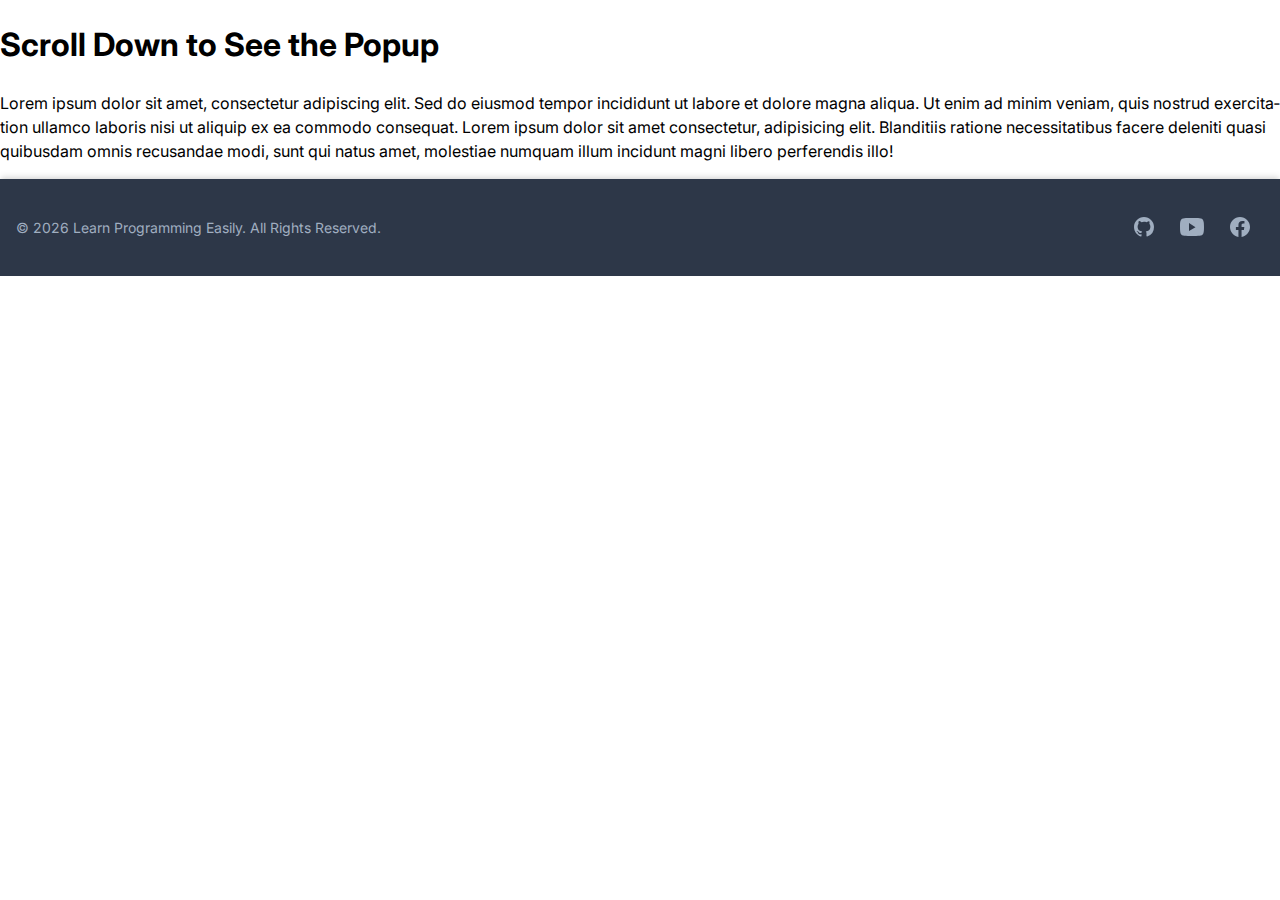
<file: boilerplate/index.html>
<!DOCTYPE html>
<html lang="en">
<head>
    <meta charset="UTF-8">
    <meta name="viewport" content="width=device-width, initial-scale=1.0">
    <title>Document</title>
    <link rel="stylesheet" href="style.css">
    <link rel="preconnect" href="https://fonts.googleapis.com">
    <link rel="preconnect" href="https://fonts.gstatic.com" crossorigin>
    <link href="https://fonts.googleapis.com/css2?family=Inter:wght@400;500;600;700&display=swap" rel="stylesheet">
</head>
<body>
    <header>
        <h1>Scroll Down to See the Popup</h1>
        <p>Lorem ipsum dolor sit amet, consectetur adipiscing elit. Sed do eiusmod tempor incididunt ut labore et dolore magna aliqua. Ut enim ad minim veniam, quis nostrud exercitation ullamco laboris nisi ut aliquip ex ea commodo consequat. Lorem ipsum dolor sit amet consectetur, adipisicing elit. Blanditiis ratione necessitatibus facere deleniti quasi quibusdam omnis recusandae modi, sunt qui natus amet, molestiae numquam illum incidunt magni libero perferendis illo!</p>
    </header>
    <main>
       <div class="container"></div>
    </main>
    <footer>
        <div class="footer-container">
            <div class="copyright">
                <p>&copy; <span id="current-year"></span> Learn Programming Easily. All Rights Reserved.</p>
            </div>
            <!-- Social Media Icons -->
            <div class="social-media">
                <!-- GitHub Link -->
                <a href="https://github.com/HtunAungKyaw73" target="_blank" rel="noopener noreferrer">
                    <span class="sr-only">GitHub</span>
                    <svg viewBox="0 0 24 24" aria-hidden="true">
                        <path fill-rule="evenodd" d="M12 2C6.477 2 2 6.477 2 12c0 4.418 2.865 8.168 6.839 9.49.5.092.682-.217.682-.482 0-.237-.009-.868-.014-1.703-2.782.605-3.369-1.343-3.369-1.343-.454-1.158-1.11-1.466-1.11-1.466-.908-.62.069-.608.069-.608 1.003.07 1.531 1.032 1.531 1.032.892 1.53 2.341 1.088 2.91.832.092-.647.35-1.088.636-1.338-2.22-.253-4.555-1.113-4.555-4.951 0-1.093.39-1.988 1.031-2.688-.103-.253-.446-1.272.098-2.65 0 0 .84-.27 2.75 1.026A9.564 9.564 0 0112 6.844c.85.004 1.705.115 2.504.337 1.909-1.296 2.747-1.027 2.747-1.027.546 1.378.203 2.398.1 2.65.64.7 1.03 1.595 1.03 2.688 0 3.848-2.338 4.695-4.566 4.943.359.309.678.92.678 1.855 0 1.338-.012 2.419-.012 2.747 0 .268.18.578.688.482A10.001 10.001 0 0022 12c0-5.523-4.477-10-10-10z" clip-rule="evenodd" />
                    </svg>
                </a>
                <!-- YouTube Link -->
                <a href="https://www.youtube.com/@LearnProgrammingEasily-hc" target="_blank" rel="noopener noreferrer">
                    <span class="sr-only">YouTube</span>
                    <svg viewBox="0 0 24 24" aria-hidden="true">
                        <path fill-rule="evenodd" d="M19.615 3.184c-3.604-.246-11.631-.245-15.23 0-3.897.266-4.356 2.62-4.385 8.816.029 6.185.484 8.549 4.385 8.816 3.6.245 11.626.246 15.23 0 3.897-.266 4.356-2.62 4.385-8.816-.029-6.185-.484-8.549-4.385-8.816zm-10.615 12.701V8.115l6.5 4.083-6.5 3.687z" clip-rule="evenodd" />
                    </svg>
                </a>
                <!-- Facebook Link -->
                <a href="https://www.facebook.com/profile.php?id=100068455815677" target="_blank" rel="noopener noreferrer">
                    <span class="sr-only">Facebook</span>
                    <svg viewBox="0 0 24 24" aria-hidden="true">
                        <path fill-rule="evenodd" d="M22 12c0-5.523-4.477-10-10-10S2 6.477 2 12c0 4.991 3.657 9.128 8.438 9.878v-6.987h-2.54V12h2.54V9.797c0-2.506 1.492-3.89 3.777-3.89 1.094 0 2.238.195 2.238.195v2.46h-1.26c-1.243 0-1.63.771-1.63 1.562V12h2.773l-.443 2.89h-2.33v6.988C18.343 21.128 22 16.991 22 12z" clip-rule="evenodd" />
                    </svg>
                </a>
            </div>
        </div>
    </footer>
    <script src="main.js"></script>
</body>
</html>
</file>
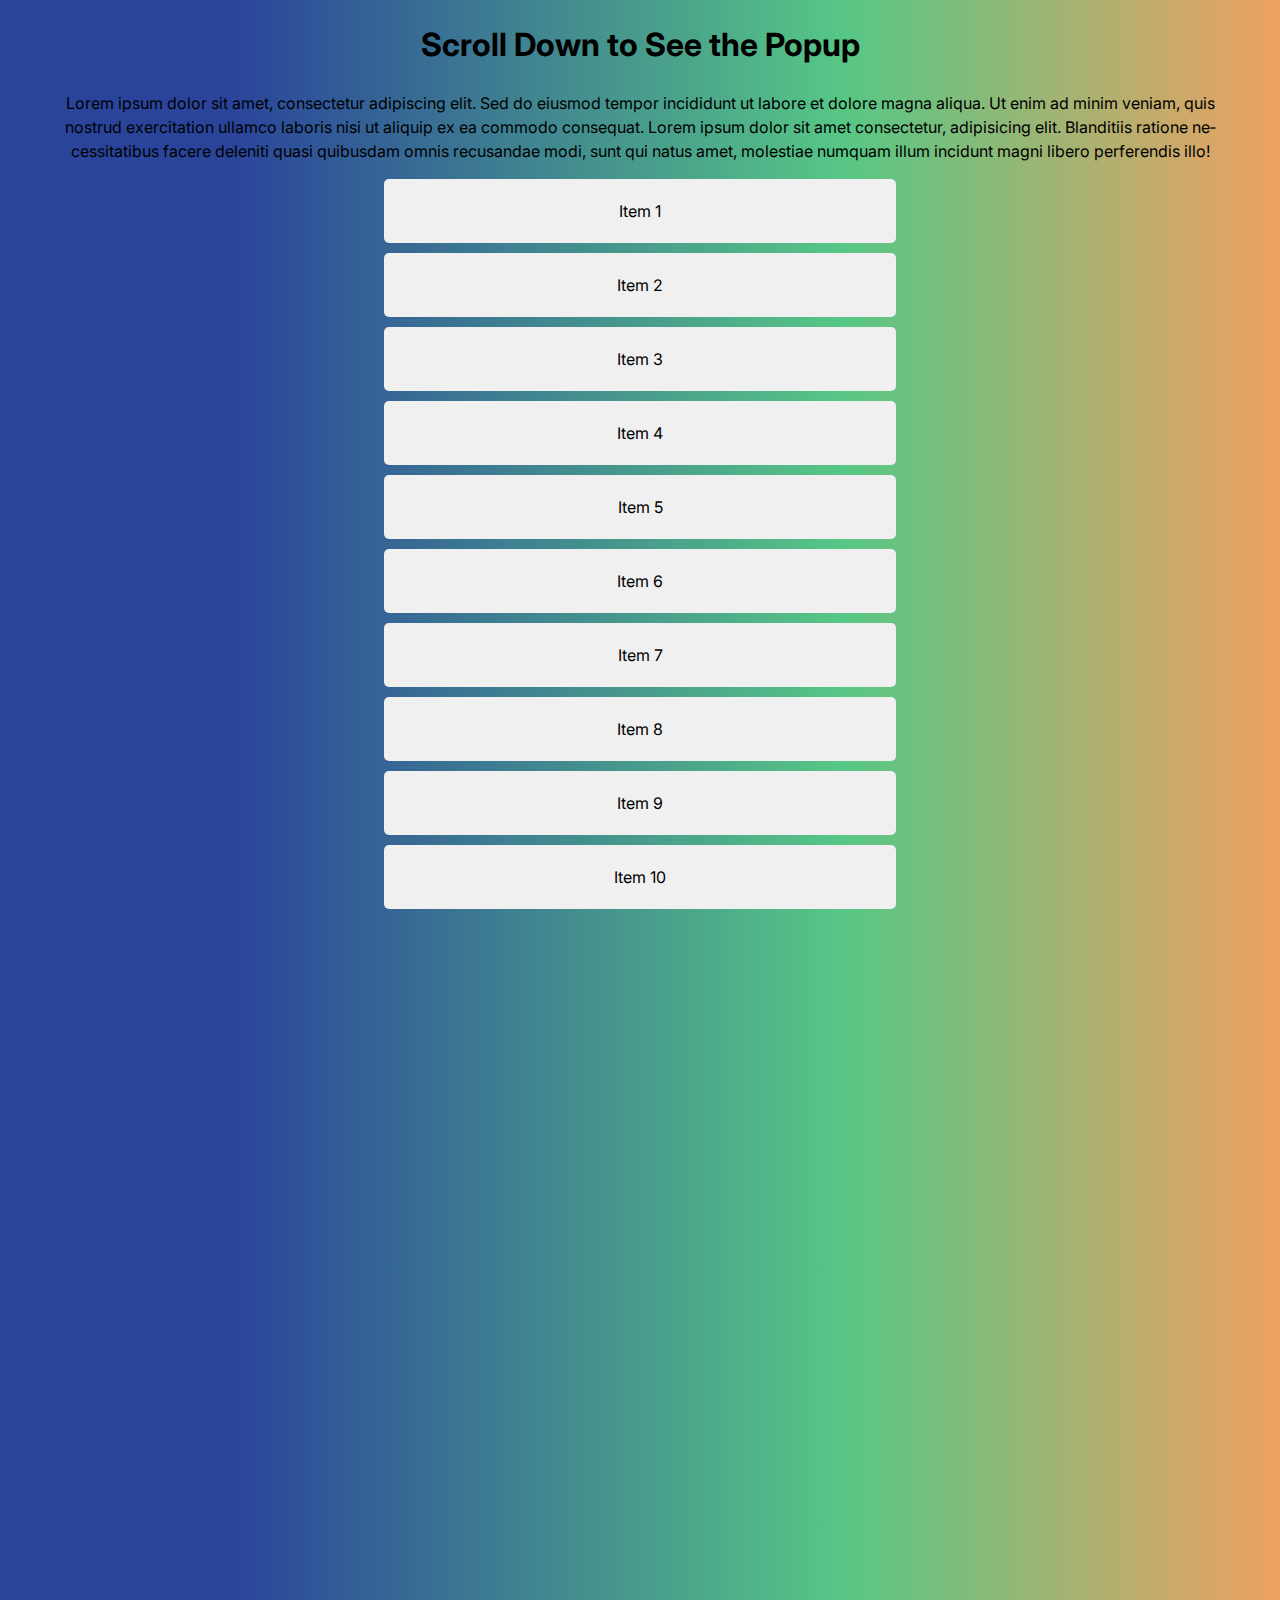
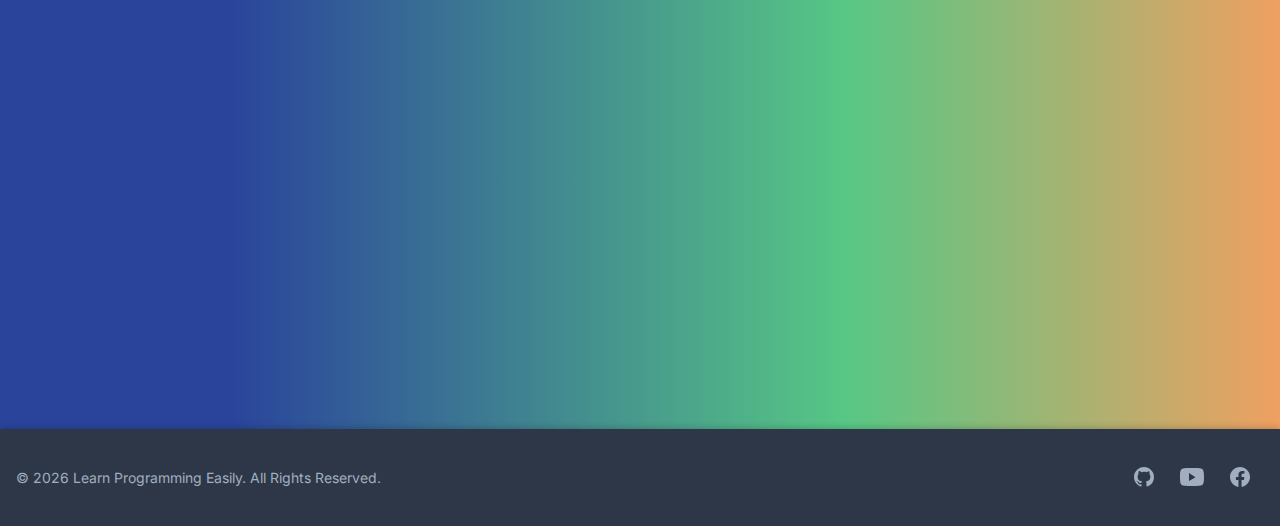
<file: pop-up on scroll/index.html>
<!DOCTYPE html>
<html lang="en">
<head>
    <meta charset="UTF-8">
    <meta name="viewport" content="width=device-width, initial-scale=1.0">
    <title>Popup with JS Intersection Observer</title>
    <link rel="stylesheet" href="style.css">
    <link rel="preconnect" href="https://fonts.googleapis.com">
    <link rel="preconnect" href="https://fonts.gstatic.com" crossorigin>
    <link href="https://fonts.googleapis.com/css2?family=Inter:wght@400;500;600;700&display=swap" rel="stylesheet">
</head>
<body>
    <header>
        <h1>Scroll Down to See the Popup</h1>
        <p>Lorem ipsum dolor sit amet, consectetur adipiscing elit. Sed do eiusmod tempor incididunt ut labore et dolore magna aliqua. Ut enim ad minim veniam, quis nostrud exercitation ullamco laboris nisi ut aliquip ex ea commodo consequat. Lorem ipsum dolor sit amet consectetur, adipisicing elit. Blanditiis ratione necessitatibus facere deleniti quasi quibusdam omnis recusandae modi, sunt qui natus amet, molestiae numquam illum incidunt magni libero perferendis illo!</p>
    </header>
    <main>
        <div class="container">
            <ul>
                <li class="item">Item 1</li>
                <li class="item">Item 2</li>
                <li class="item">Item 3</li>
                <li class="item">Item 4</li>
                <li class="item">Item 5</li>
                <li class="item">Item 6</li>
                <li class="item">Item 7</li>
                <li class="item">Item 8</li>
                <li class="item">Item 9</li>
                <li class="item">Item 10</li>
                <li class="item">Item 11</li>
                <li class="item">Item 12</li>
                <li class="item">Item 13</li>
                <li class="item">Item 14</li>
                <li class="item">Item 15</li>
                <li class="item">Item 16</li>
                <li class="item">Item 17</li>
                <li class="item">Item 18</li>
                <li class="item">Item 19</li>
                <li class="item">Item 20</li>
                <li class="item">Item 21</li>
                <li class="item">Item 22</li>
                <li class="item">Item 23</li>
                <li class="item">Item 24</li>
                <li class="item">Item 25</li>
            </ul>
        </div>
    </main>
    <footer>
        <div class="footer-container">
            <div class="copyright">
                <p>&copy; <span id="current-year"></span> Learn Programming Easily. All Rights Reserved.</p>
            </div>
            <!-- Social Media Icons -->
            <div class="social-media">
                <!-- GitHub Link -->
                <a href="https://github.com/HtunAungKyaw73" target="_blank" rel="noopener noreferrer">
                    <span class="sr-only">GitHub</span>
                    <svg viewBox="0 0 24 24" aria-hidden="true">
                        <path fill-rule="evenodd" d="M12 2C6.477 2 2 6.477 2 12c0 4.418 2.865 8.168 6.839 9.49.5.092.682-.217.682-.482 0-.237-.009-.868-.014-1.703-2.782.605-3.369-1.343-3.369-1.343-.454-1.158-1.11-1.466-1.11-1.466-.908-.62.069-.608.069-.608 1.003.07 1.531 1.032 1.531 1.032.892 1.53 2.341 1.088 2.91.832.092-.647.35-1.088.636-1.338-2.22-.253-4.555-1.113-4.555-4.951 0-1.093.39-1.988 1.031-2.688-.103-.253-.446-1.272.098-2.65 0 0 .84-.27 2.75 1.026A9.564 9.564 0 0112 6.844c.85.004 1.705.115 2.504.337 1.909-1.296 2.747-1.027 2.747-1.027.546 1.378.203 2.398.1 2.65.64.7 1.03 1.595 1.03 2.688 0 3.848-2.338 4.695-4.566 4.943.359.309.678.92.678 1.855 0 1.338-.012 2.419-.012 2.747 0 .268.18.578.688.482A10.001 10.001 0 0022 12c0-5.523-4.477-10-10-10z" clip-rule="evenodd" />
                    </svg>
                </a>
                <!-- YouTube Link -->
                <a href="https://www.youtube.com/@LearnProgrammingEasily-hc" target="_blank" rel="noopener noreferrer">
                    <span class="sr-only">YouTube</span>
                    <svg viewBox="0 0 24 24" aria-hidden="true">
                        <path fill-rule="evenodd" d="M19.615 3.184c-3.604-.246-11.631-.245-15.23 0-3.897.266-4.356 2.62-4.385 8.816.029 6.185.484 8.549 4.385 8.816 3.6.245 11.626.246 15.23 0 3.897-.266 4.356-2.62 4.385-8.816-.029-6.185-.484-8.549-4.385-8.816zm-10.615 12.701V8.115l6.5 4.083-6.5 3.687z" clip-rule="evenodd" />
                    </svg>
                </a>
                <!-- Facebook Link -->
                <a href="https://www.facebook.com/profile.php?id=100068455815677" target="_blank" rel="noopener noreferrer">
                    <span class="sr-only">Facebook</span>
                    <svg viewBox="0 0 24 24" aria-hidden="true">
                        <path fill-rule="evenodd" d="M22 12c0-5.523-4.477-10-10-10S2 6.477 2 12c0 4.991 3.657 9.128 8.438 9.878v-6.987h-2.54V12h2.54V9.797c0-2.506 1.492-3.89 3.777-3.89 1.094 0 2.238.195 2.238.195v2.46h-1.26c-1.243 0-1.63.771-1.63 1.562V12h2.773l-.443 2.89h-2.33v6.988C18.343 21.128 22 16.991 22 12z" clip-rule="evenodd" />
                    </svg>
                </a>
            </div>
        </div>
    </footer>
    <script src="main.js"></script>
</body>
</html>
</file>
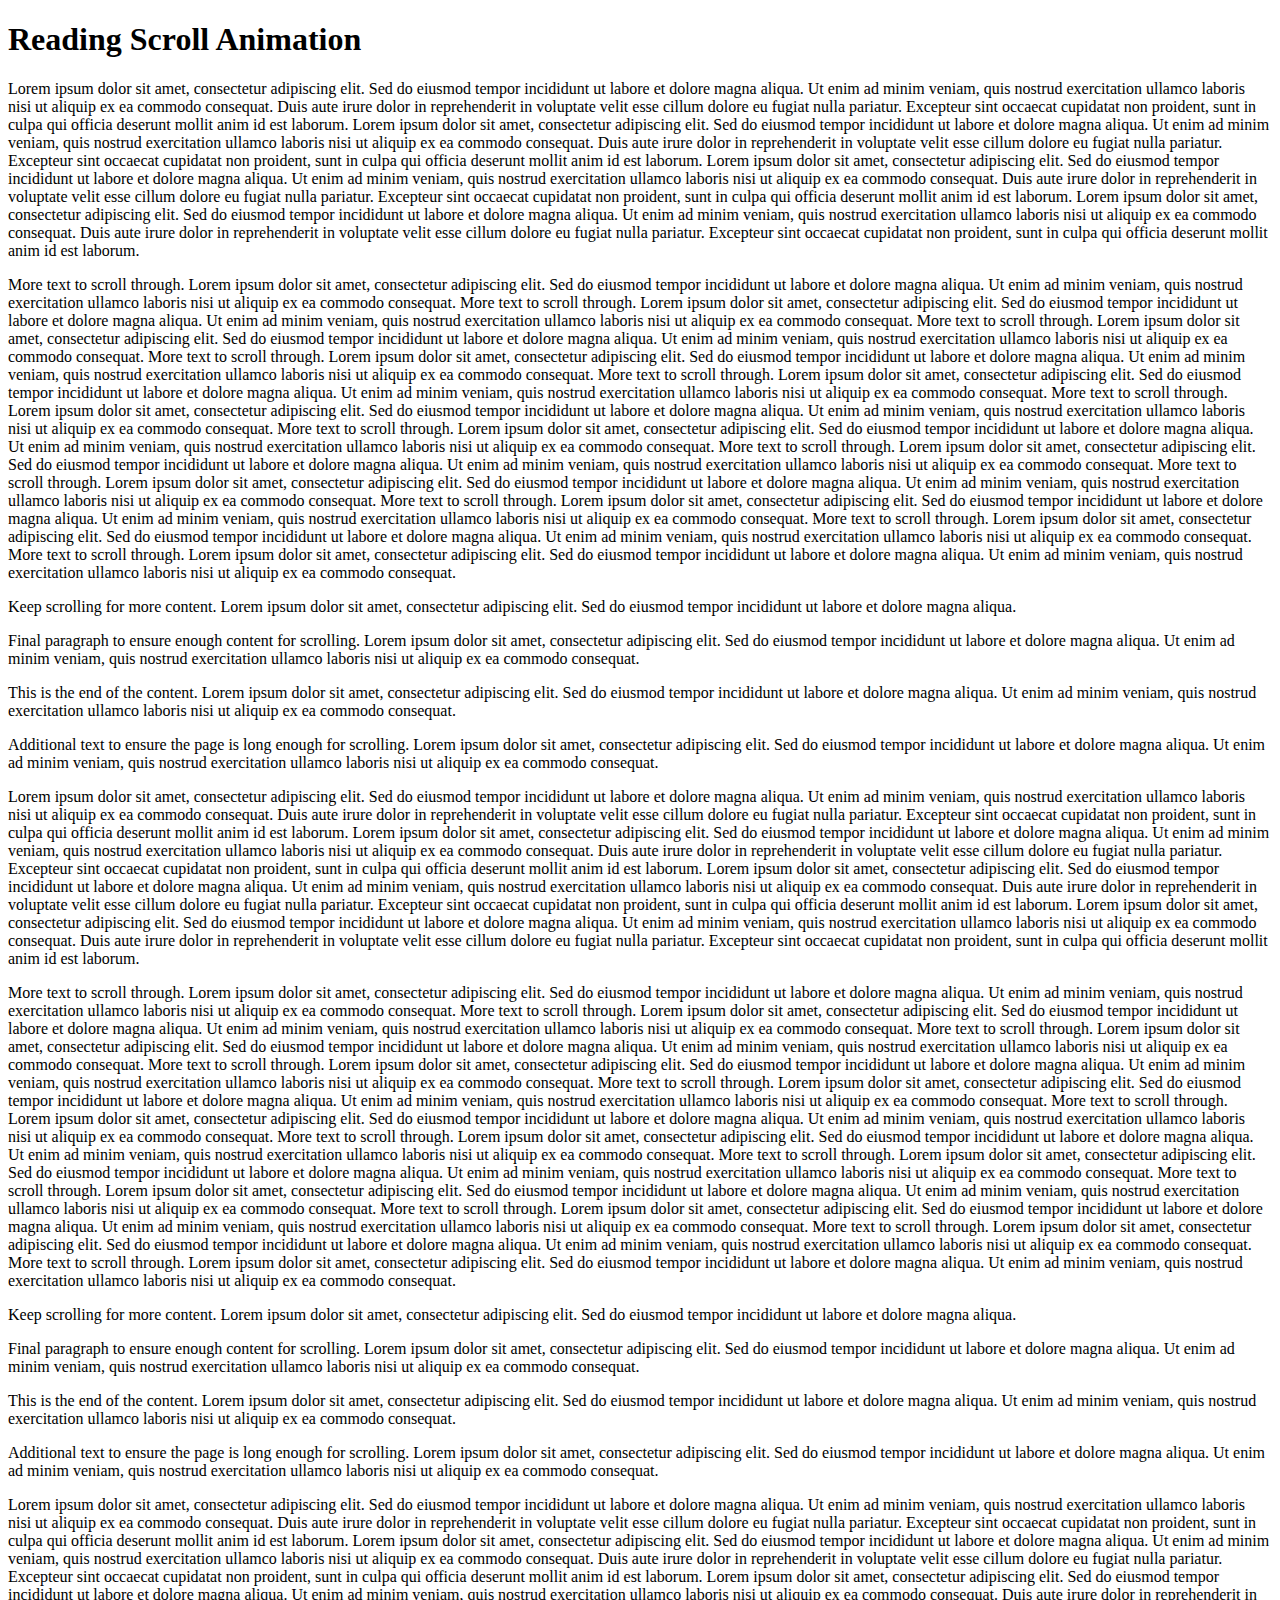
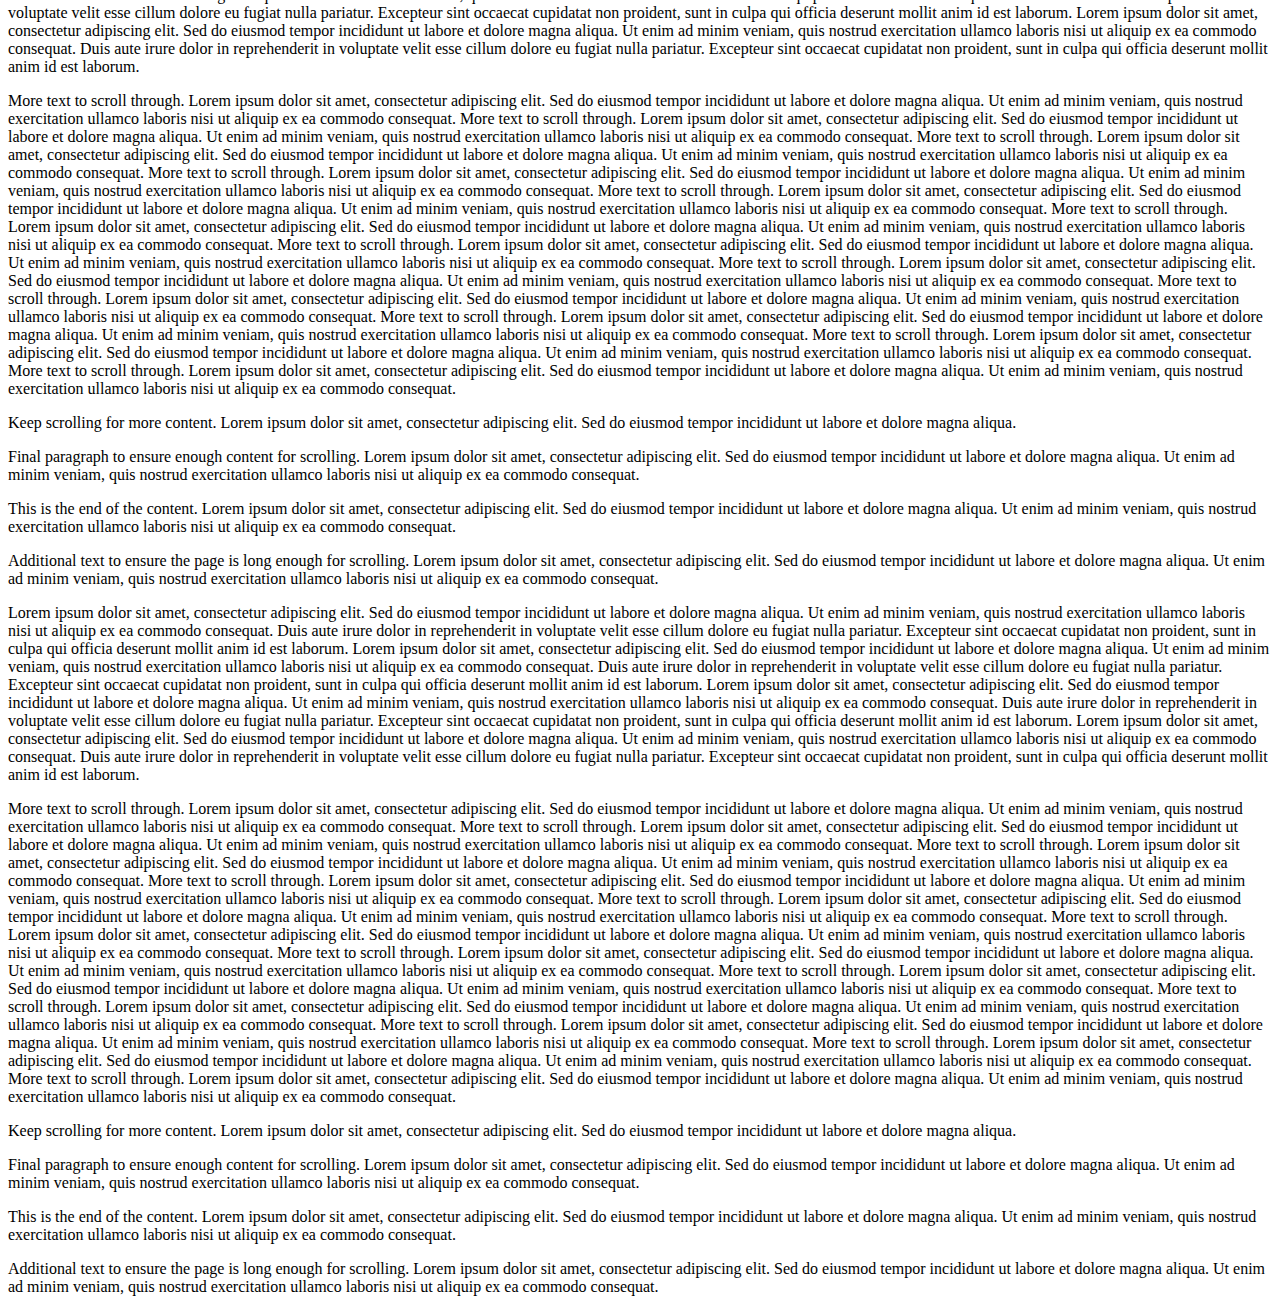
<file: reading-scroll-annimation/index.html>
<!DOCTYPE html>
<html lang="en">
<head>
    <meta charset="UTF-8">
    <meta name="viewport" content="width=device-width, initial-scale=1.0">
    <title>Reading Scroll Animation</title>
    <link rel="stylesheet" href="style.css">
</head>
<body>
    <main class="container">
        <h1 class="container__title">Reading Scroll Animation</h1>
        <p class="container__text">
            Lorem ipsum dolor sit amet, consectetur adipiscing elit. Sed do eiusmod tempor incididunt ut labore et dolore magna aliqua. Ut enim ad minim veniam, quis nostrud exercitation ullamco laboris nisi ut aliquip ex ea commodo consequat. Duis aute irure dolor in reprehenderit in voluptate velit esse cillum dolore eu fugiat nulla pariatur. Excepteur sint occaecat cupidatat non proident, sunt in culpa qui officia deserunt mollit anim id est laborum.
            Lorem ipsum dolor sit amet, consectetur adipiscing elit. Sed do eiusmod tempor incididunt ut labore et dolore magna aliqua. Ut enim ad minim veniam, quis nostrud exercitation ullamco laboris nisi ut aliquip ex ea commodo consequat. Duis aute irure dolor in reprehenderit in voluptate velit esse cillum dolore eu fugiat nulla pariatur. Excepteur sint occaecat cupidatat non proident, sunt in culpa qui officia deserunt mollit anim id est laborum.
            Lorem ipsum dolor sit amet, consectetur adipiscing elit. Sed do eiusmod tempor incididunt ut labore et dolore magna aliqua. Ut enim ad minim veniam, quis nostrud exercitation ullamco laboris nisi ut aliquip ex ea commodo consequat. Duis aute irure dolor in reprehenderit in voluptate velit esse cillum dolore eu fugiat nulla pariatur. Excepteur sint occaecat cupidatat non proident, sunt in culpa qui officia deserunt mollit anim id est laborum.
            Lorem ipsum dolor sit amet, consectetur adipiscing elit. Sed do eiusmod tempor incididunt ut labore et dolore magna aliqua. Ut enim ad minim veniam, quis nostrud exercitation ullamco laboris nisi ut aliquip ex ea commodo consequat. Duis aute irure dolor in reprehenderit in voluptate velit esse cillum dolore eu fugiat nulla pariatur. Excepteur sint occaecat cupidatat non proident, sunt in culpa qui officia deserunt mollit anim id est laborum.
        </p>
        <p class="container__text">
            More text to scroll through. Lorem ipsum dolor sit amet, consectetur adipiscing elit. Sed do eiusmod tempor incididunt ut labore et dolore magna aliqua. Ut enim ad minim veniam, quis nostrud exercitation ullamco laboris nisi ut aliquip ex ea commodo consequat.
            More text to scroll through. Lorem ipsum dolor sit amet, consectetur adipiscing elit. Sed do eiusmod tempor incididunt ut labore et dolore magna aliqua. Ut enim ad minim veniam, quis nostrud exercitation ullamco laboris nisi ut aliquip ex ea commodo consequat.
            More text to scroll through. Lorem ipsum dolor sit amet, consectetur adipiscing elit. Sed do eiusmod tempor incididunt ut labore et dolore magna aliqua. Ut enim ad minim veniam, quis nostrud exercitation ullamco laboris nisi ut aliquip ex ea commodo consequat.
            More text to scroll through. Lorem ipsum dolor sit amet, consectetur adipiscing elit. Sed do eiusmod tempor incididunt ut labore et dolore magna aliqua. Ut enim ad minim veniam, quis nostrud exercitation ullamco laboris nisi ut aliquip ex ea commodo consequat.

            More text to scroll through. Lorem ipsum dolor sit amet, consectetur adipiscing elit. Sed do eiusmod tempor incididunt ut labore et dolore magna aliqua. Ut enim ad minim veniam, quis nostrud exercitation ullamco laboris nisi ut aliquip ex ea commodo consequat.
            More text to scroll through. Lorem ipsum dolor sit amet, consectetur adipiscing elit. Sed do eiusmod tempor incididunt ut labore et dolore magna aliqua. Ut enim ad minim veniam, quis nostrud exercitation ullamco laboris nisi ut aliquip ex ea commodo consequat.
            More text to scroll through. Lorem ipsum dolor sit amet, consectetur adipiscing elit. Sed do eiusmod tempor incididunt ut labore et dolore magna aliqua. Ut enim ad minim veniam, quis nostrud exercitation ullamco laboris nisi ut aliquip ex ea commodo consequat.
            More text to scroll through. Lorem ipsum dolor sit amet, consectetur adipiscing elit. Sed do eiusmod tempor incididunt ut labore et dolore magna aliqua. Ut enim ad minim veniam, quis nostrud exercitation ullamco laboris nisi ut aliquip ex ea commodo consequat.

            More text to scroll through. Lorem ipsum dolor sit amet, consectetur adipiscing elit. Sed do eiusmod tempor incididunt ut labore et dolore magna aliqua. Ut enim ad minim veniam, quis nostrud exercitation ullamco laboris nisi ut aliquip ex ea commodo consequat.
            More text to scroll through. Lorem ipsum dolor sit amet, consectetur adipiscing elit. Sed do eiusmod tempor incididunt ut labore et dolore magna aliqua. Ut enim ad minim veniam, quis nostrud exercitation ullamco laboris nisi ut aliquip ex ea commodo consequat.
            More text to scroll through. Lorem ipsum dolor sit amet, consectetur adipiscing elit. Sed do eiusmod tempor incididunt ut labore et dolore magna aliqua. Ut enim ad minim veniam, quis nostrud exercitation ullamco laboris nisi ut aliquip ex ea commodo consequat.
            More text to scroll through. Lorem ipsum dolor sit amet, consectetur adipiscing elit. Sed do eiusmod tempor incididunt ut labore et dolore magna aliqua. Ut enim ad minim veniam, quis nostrud exercitation ullamco laboris nisi ut aliquip ex ea commodo consequat.
        </p>
        <p class="container__text">
            Keep scrolling for more content. Lorem ipsum dolor sit amet, consectetur adipiscing elit. Sed do eiusmod tempor incididunt ut labore et dolore magna aliqua.
        </p>
        <p class="container__text">
            Final paragraph to ensure enough content for scrolling. Lorem ipsum dolor sit amet, consectetur adipiscing elit. Sed do eiusmod tempor incididunt ut labore et dolore magna aliqua. Ut enim ad minim veniam, quis nostrud exercitation ullamco laboris nisi ut aliquip ex ea commodo consequat.
        </p>
        <p class="container__text">
            This is the end of the content. Lorem ipsum dolor sit amet, consectetur adipiscing elit. Sed do eiusmod tempor incididunt ut labore et dolore magna aliqua. Ut enim ad minim veniam, quis nostrud exercitation ullamco laboris nisi ut aliquip ex ea commodo consequat.
        </p>
        <p class="container__text">
            Additional text to ensure the page is long enough for scrolling. Lorem ipsum dolor sit amet, consectetur adipiscing elit. Sed do eiusmod tempor incididunt ut labore et dolore magna aliqua. Ut enim ad minim veniam, quis nostrud exercitation ullamco laboris nisi ut aliquip ex ea commodo consequat.  
        </p>     
        <p class="container__text">
            Lorem ipsum dolor sit amet, consectetur adipiscing elit. Sed do eiusmod tempor incididunt ut labore et dolore magna aliqua. Ut enim ad minim veniam, quis nostrud exercitation ullamco laboris nisi ut aliquip ex ea commodo consequat. Duis aute irure dolor in reprehenderit in voluptate velit esse cillum dolore eu fugiat nulla pariatur. Excepteur sint occaecat cupidatat non proident, sunt in culpa qui officia deserunt mollit anim id est laborum.
            Lorem ipsum dolor sit amet, consectetur adipiscing elit. Sed do eiusmod tempor incididunt ut labore et dolore magna aliqua. Ut enim ad minim veniam, quis nostrud exercitation ullamco laboris nisi ut aliquip ex ea commodo consequat. Duis aute irure dolor in reprehenderit in voluptate velit esse cillum dolore eu fugiat nulla pariatur. Excepteur sint occaecat cupidatat non proident, sunt in culpa qui officia deserunt mollit anim id est laborum.
            Lorem ipsum dolor sit amet, consectetur adipiscing elit. Sed do eiusmod tempor incididunt ut labore et dolore magna aliqua. Ut enim ad minim veniam, quis nostrud exercitation ullamco laboris nisi ut aliquip ex ea commodo consequat. Duis aute irure dolor in reprehenderit in voluptate velit esse cillum dolore eu fugiat nulla pariatur. Excepteur sint occaecat cupidatat non proident, sunt in culpa qui officia deserunt mollit anim id est laborum.
            Lorem ipsum dolor sit amet, consectetur adipiscing elit. Sed do eiusmod tempor incididunt ut labore et dolore magna aliqua. Ut enim ad minim veniam, quis nostrud exercitation ullamco laboris nisi ut aliquip ex ea commodo consequat. Duis aute irure dolor in reprehenderit in voluptate velit esse cillum dolore eu fugiat nulla pariatur. Excepteur sint occaecat cupidatat non proident, sunt in culpa qui officia deserunt mollit anim id est laborum.
        </p>
        <p class="container__text">
            More text to scroll through. Lorem ipsum dolor sit amet, consectetur adipiscing elit. Sed do eiusmod tempor incididunt ut labore et dolore magna aliqua. Ut enim ad minim veniam, quis nostrud exercitation ullamco laboris nisi ut aliquip ex ea commodo consequat.
            More text to scroll through. Lorem ipsum dolor sit amet, consectetur adipiscing elit. Sed do eiusmod tempor incididunt ut labore et dolore magna aliqua. Ut enim ad minim veniam, quis nostrud exercitation ullamco laboris nisi ut aliquip ex ea commodo consequat.
            More text to scroll through. Lorem ipsum dolor sit amet, consectetur adipiscing elit. Sed do eiusmod tempor incididunt ut labore et dolore magna aliqua. Ut enim ad minim veniam, quis nostrud exercitation ullamco laboris nisi ut aliquip ex ea commodo consequat.
            More text to scroll through. Lorem ipsum dolor sit amet, consectetur adipiscing elit. Sed do eiusmod tempor incididunt ut labore et dolore magna aliqua. Ut enim ad minim veniam, quis nostrud exercitation ullamco laboris nisi ut aliquip ex ea commodo consequat.

            More text to scroll through. Lorem ipsum dolor sit amet, consectetur adipiscing elit. Sed do eiusmod tempor incididunt ut labore et dolore magna aliqua. Ut enim ad minim veniam, quis nostrud exercitation ullamco laboris nisi ut aliquip ex ea commodo consequat.
            More text to scroll through. Lorem ipsum dolor sit amet, consectetur adipiscing elit. Sed do eiusmod tempor incididunt ut labore et dolore magna aliqua. Ut enim ad minim veniam, quis nostrud exercitation ullamco laboris nisi ut aliquip ex ea commodo consequat.
            More text to scroll through. Lorem ipsum dolor sit amet, consectetur adipiscing elit. Sed do eiusmod tempor incididunt ut labore et dolore magna aliqua. Ut enim ad minim veniam, quis nostrud exercitation ullamco laboris nisi ut aliquip ex ea commodo consequat.
            More text to scroll through. Lorem ipsum dolor sit amet, consectetur adipiscing elit. Sed do eiusmod tempor incididunt ut labore et dolore magna aliqua. Ut enim ad minim veniam, quis nostrud exercitation ullamco laboris nisi ut aliquip ex ea commodo consequat.

            More text to scroll through. Lorem ipsum dolor sit amet, consectetur adipiscing elit. Sed do eiusmod tempor incididunt ut labore et dolore magna aliqua. Ut enim ad minim veniam, quis nostrud exercitation ullamco laboris nisi ut aliquip ex ea commodo consequat.
            More text to scroll through. Lorem ipsum dolor sit amet, consectetur adipiscing elit. Sed do eiusmod tempor incididunt ut labore et dolore magna aliqua. Ut enim ad minim veniam, quis nostrud exercitation ullamco laboris nisi ut aliquip ex ea commodo consequat.
            More text to scroll through. Lorem ipsum dolor sit amet, consectetur adipiscing elit. Sed do eiusmod tempor incididunt ut labore et dolore magna aliqua. Ut enim ad minim veniam, quis nostrud exercitation ullamco laboris nisi ut aliquip ex ea commodo consequat.
            More text to scroll through. Lorem ipsum dolor sit amet, consectetur adipiscing elit. Sed do eiusmod tempor incididunt ut labore et dolore magna aliqua. Ut enim ad minim veniam, quis nostrud exercitation ullamco laboris nisi ut aliquip ex ea commodo consequat.
        </p>
        <p class="container__text">
            Keep scrolling for more content. Lorem ipsum dolor sit amet, consectetur adipiscing elit. Sed do eiusmod tempor incididunt ut labore et dolore magna aliqua.
        </p>
        <p class="container__text">
            Final paragraph to ensure enough content for scrolling. Lorem ipsum dolor sit amet, consectetur adipiscing elit. Sed do eiusmod tempor incididunt ut labore et dolore magna aliqua. Ut enim ad minim veniam, quis nostrud exercitation ullamco laboris nisi ut aliquip ex ea commodo consequat.
        </p>
        <p class="container__text">
            This is the end of the content. Lorem ipsum dolor sit amet, consectetur adipiscing elit. Sed do eiusmod tempor incididunt ut labore et dolore magna aliqua. Ut enim ad minim veniam, quis nostrud exercitation ullamco laboris nisi ut aliquip ex ea commodo consequat.
        </p>
        <p class="container__text">
            Additional text to ensure the page is long enough for scrolling. Lorem ipsum dolor sit amet, consectetur adipiscing elit. Sed do eiusmod tempor incididunt ut labore et dolore magna aliqua. Ut enim ad minim veniam, quis nostrud exercitation ullamco laboris nisi ut aliquip ex ea commodo consequat.  
        </p>      
        <p class="container__text">
            Lorem ipsum dolor sit amet, consectetur adipiscing elit. Sed do eiusmod tempor incididunt ut labore et dolore magna aliqua. Ut enim ad minim veniam, quis nostrud exercitation ullamco laboris nisi ut aliquip ex ea commodo consequat. Duis aute irure dolor in reprehenderit in voluptate velit esse cillum dolore eu fugiat nulla pariatur. Excepteur sint occaecat cupidatat non proident, sunt in culpa qui officia deserunt mollit anim id est laborum.
            Lorem ipsum dolor sit amet, consectetur adipiscing elit. Sed do eiusmod tempor incididunt ut labore et dolore magna aliqua. Ut enim ad minim veniam, quis nostrud exercitation ullamco laboris nisi ut aliquip ex ea commodo consequat. Duis aute irure dolor in reprehenderit in voluptate velit esse cillum dolore eu fugiat nulla pariatur. Excepteur sint occaecat cupidatat non proident, sunt in culpa qui officia deserunt mollit anim id est laborum.
            Lorem ipsum dolor sit amet, consectetur adipiscing elit. Sed do eiusmod tempor incididunt ut labore et dolore magna aliqua. Ut enim ad minim veniam, quis nostrud exercitation ullamco laboris nisi ut aliquip ex ea commodo consequat. Duis aute irure dolor in reprehenderit in voluptate velit esse cillum dolore eu fugiat nulla pariatur. Excepteur sint occaecat cupidatat non proident, sunt in culpa qui officia deserunt mollit anim id est laborum.
            Lorem ipsum dolor sit amet, consectetur adipiscing elit. Sed do eiusmod tempor incididunt ut labore et dolore magna aliqua. Ut enim ad minim veniam, quis nostrud exercitation ullamco laboris nisi ut aliquip ex ea commodo consequat. Duis aute irure dolor in reprehenderit in voluptate velit esse cillum dolore eu fugiat nulla pariatur. Excepteur sint occaecat cupidatat non proident, sunt in culpa qui officia deserunt mollit anim id est laborum.
        </p>
        <p class="container__text">
            More text to scroll through. Lorem ipsum dolor sit amet, consectetur adipiscing elit. Sed do eiusmod tempor incididunt ut labore et dolore magna aliqua. Ut enim ad minim veniam, quis nostrud exercitation ullamco laboris nisi ut aliquip ex ea commodo consequat.
            More text to scroll through. Lorem ipsum dolor sit amet, consectetur adipiscing elit. Sed do eiusmod tempor incididunt ut labore et dolore magna aliqua. Ut enim ad minim veniam, quis nostrud exercitation ullamco laboris nisi ut aliquip ex ea commodo consequat.
            More text to scroll through. Lorem ipsum dolor sit amet, consectetur adipiscing elit. Sed do eiusmod tempor incididunt ut labore et dolore magna aliqua. Ut enim ad minim veniam, quis nostrud exercitation ullamco laboris nisi ut aliquip ex ea commodo consequat.
            More text to scroll through. Lorem ipsum dolor sit amet, consectetur adipiscing elit. Sed do eiusmod tempor incididunt ut labore et dolore magna aliqua. Ut enim ad minim veniam, quis nostrud exercitation ullamco laboris nisi ut aliquip ex ea commodo consequat.

            More text to scroll through. Lorem ipsum dolor sit amet, consectetur adipiscing elit. Sed do eiusmod tempor incididunt ut labore et dolore magna aliqua. Ut enim ad minim veniam, quis nostrud exercitation ullamco laboris nisi ut aliquip ex ea commodo consequat.
            More text to scroll through. Lorem ipsum dolor sit amet, consectetur adipiscing elit. Sed do eiusmod tempor incididunt ut labore et dolore magna aliqua. Ut enim ad minim veniam, quis nostrud exercitation ullamco laboris nisi ut aliquip ex ea commodo consequat.
            More text to scroll through. Lorem ipsum dolor sit amet, consectetur adipiscing elit. Sed do eiusmod tempor incididunt ut labore et dolore magna aliqua. Ut enim ad minim veniam, quis nostrud exercitation ullamco laboris nisi ut aliquip ex ea commodo consequat.
            More text to scroll through. Lorem ipsum dolor sit amet, consectetur adipiscing elit. Sed do eiusmod tempor incididunt ut labore et dolore magna aliqua. Ut enim ad minim veniam, quis nostrud exercitation ullamco laboris nisi ut aliquip ex ea commodo consequat.

            More text to scroll through. Lorem ipsum dolor sit amet, consectetur adipiscing elit. Sed do eiusmod tempor incididunt ut labore et dolore magna aliqua. Ut enim ad minim veniam, quis nostrud exercitation ullamco laboris nisi ut aliquip ex ea commodo consequat.
            More text to scroll through. Lorem ipsum dolor sit amet, consectetur adipiscing elit. Sed do eiusmod tempor incididunt ut labore et dolore magna aliqua. Ut enim ad minim veniam, quis nostrud exercitation ullamco laboris nisi ut aliquip ex ea commodo consequat.
            More text to scroll through. Lorem ipsum dolor sit amet, consectetur adipiscing elit. Sed do eiusmod tempor incididunt ut labore et dolore magna aliqua. Ut enim ad minim veniam, quis nostrud exercitation ullamco laboris nisi ut aliquip ex ea commodo consequat.
            More text to scroll through. Lorem ipsum dolor sit amet, consectetur adipiscing elit. Sed do eiusmod tempor incididunt ut labore et dolore magna aliqua. Ut enim ad minim veniam, quis nostrud exercitation ullamco laboris nisi ut aliquip ex ea commodo consequat.
        </p>
        <p class="container__text">
            Keep scrolling for more content. Lorem ipsum dolor sit amet, consectetur adipiscing elit. Sed do eiusmod tempor incididunt ut labore et dolore magna aliqua.
        </p>
        <p class="container__text">
            Final paragraph to ensure enough content for scrolling. Lorem ipsum dolor sit amet, consectetur adipiscing elit. Sed do eiusmod tempor incididunt ut labore et dolore magna aliqua. Ut enim ad minim veniam, quis nostrud exercitation ullamco laboris nisi ut aliquip ex ea commodo consequat.
        </p>
        <p class="container__text">
            This is the end of the content. Lorem ipsum dolor sit amet, consectetur adipiscing elit. Sed do eiusmod tempor incididunt ut labore et dolore magna aliqua. Ut enim ad minim veniam, quis nostrud exercitation ullamco laboris nisi ut aliquip ex ea commodo consequat.
        </p>
        <p class="container__text">
            Additional text to ensure the page is long enough for scrolling. Lorem ipsum dolor sit amet, consectetur adipiscing elit. Sed do eiusmod tempor incididunt ut labore et dolore magna aliqua. Ut enim ad minim veniam, quis nostrud exercitation ullamco laboris nisi ut aliquip ex ea commodo consequat.  
        </p>     
        <p class="container__text">
            Lorem ipsum dolor sit amet, consectetur adipiscing elit. Sed do eiusmod tempor incididunt ut labore et dolore magna aliqua. Ut enim ad minim veniam, quis nostrud exercitation ullamco laboris nisi ut aliquip ex ea commodo consequat. Duis aute irure dolor in reprehenderit in voluptate velit esse cillum dolore eu fugiat nulla pariatur. Excepteur sint occaecat cupidatat non proident, sunt in culpa qui officia deserunt mollit anim id est laborum.
            Lorem ipsum dolor sit amet, consectetur adipiscing elit. Sed do eiusmod tempor incididunt ut labore et dolore magna aliqua. Ut enim ad minim veniam, quis nostrud exercitation ullamco laboris nisi ut aliquip ex ea commodo consequat. Duis aute irure dolor in reprehenderit in voluptate velit esse cillum dolore eu fugiat nulla pariatur. Excepteur sint occaecat cupidatat non proident, sunt in culpa qui officia deserunt mollit anim id est laborum.
            Lorem ipsum dolor sit amet, consectetur adipiscing elit. Sed do eiusmod tempor incididunt ut labore et dolore magna aliqua. Ut enim ad minim veniam, quis nostrud exercitation ullamco laboris nisi ut aliquip ex ea commodo consequat. Duis aute irure dolor in reprehenderit in voluptate velit esse cillum dolore eu fugiat nulla pariatur. Excepteur sint occaecat cupidatat non proident, sunt in culpa qui officia deserunt mollit anim id est laborum.
            Lorem ipsum dolor sit amet, consectetur adipiscing elit. Sed do eiusmod tempor incididunt ut labore et dolore magna aliqua. Ut enim ad minim veniam, quis nostrud exercitation ullamco laboris nisi ut aliquip ex ea commodo consequat. Duis aute irure dolor in reprehenderit in voluptate velit esse cillum dolore eu fugiat nulla pariatur. Excepteur sint occaecat cupidatat non proident, sunt in culpa qui officia deserunt mollit anim id est laborum.
        </p>
        <p class="container__text">
            More text to scroll through. Lorem ipsum dolor sit amet, consectetur adipiscing elit. Sed do eiusmod tempor incididunt ut labore et dolore magna aliqua. Ut enim ad minim veniam, quis nostrud exercitation ullamco laboris nisi ut aliquip ex ea commodo consequat.
            More text to scroll through. Lorem ipsum dolor sit amet, consectetur adipiscing elit. Sed do eiusmod tempor incididunt ut labore et dolore magna aliqua. Ut enim ad minim veniam, quis nostrud exercitation ullamco laboris nisi ut aliquip ex ea commodo consequat.
            More text to scroll through. Lorem ipsum dolor sit amet, consectetur adipiscing elit. Sed do eiusmod tempor incididunt ut labore et dolore magna aliqua. Ut enim ad minim veniam, quis nostrud exercitation ullamco laboris nisi ut aliquip ex ea commodo consequat.
            More text to scroll through. Lorem ipsum dolor sit amet, consectetur adipiscing elit. Sed do eiusmod tempor incididunt ut labore et dolore magna aliqua. Ut enim ad minim veniam, quis nostrud exercitation ullamco laboris nisi ut aliquip ex ea commodo consequat.

            More text to scroll through. Lorem ipsum dolor sit amet, consectetur adipiscing elit. Sed do eiusmod tempor incididunt ut labore et dolore magna aliqua. Ut enim ad minim veniam, quis nostrud exercitation ullamco laboris nisi ut aliquip ex ea commodo consequat.
            More text to scroll through. Lorem ipsum dolor sit amet, consectetur adipiscing elit. Sed do eiusmod tempor incididunt ut labore et dolore magna aliqua. Ut enim ad minim veniam, quis nostrud exercitation ullamco laboris nisi ut aliquip ex ea commodo consequat.
            More text to scroll through. Lorem ipsum dolor sit amet, consectetur adipiscing elit. Sed do eiusmod tempor incididunt ut labore et dolore magna aliqua. Ut enim ad minim veniam, quis nostrud exercitation ullamco laboris nisi ut aliquip ex ea commodo consequat.
            More text to scroll through. Lorem ipsum dolor sit amet, consectetur adipiscing elit. Sed do eiusmod tempor incididunt ut labore et dolore magna aliqua. Ut enim ad minim veniam, quis nostrud exercitation ullamco laboris nisi ut aliquip ex ea commodo consequat.

            More text to scroll through. Lorem ipsum dolor sit amet, consectetur adipiscing elit. Sed do eiusmod tempor incididunt ut labore et dolore magna aliqua. Ut enim ad minim veniam, quis nostrud exercitation ullamco laboris nisi ut aliquip ex ea commodo consequat.
            More text to scroll through. Lorem ipsum dolor sit amet, consectetur adipiscing elit. Sed do eiusmod tempor incididunt ut labore et dolore magna aliqua. Ut enim ad minim veniam, quis nostrud exercitation ullamco laboris nisi ut aliquip ex ea commodo consequat.
            More text to scroll through. Lorem ipsum dolor sit amet, consectetur adipiscing elit. Sed do eiusmod tempor incididunt ut labore et dolore magna aliqua. Ut enim ad minim veniam, quis nostrud exercitation ullamco laboris nisi ut aliquip ex ea commodo consequat.
            More text to scroll through. Lorem ipsum dolor sit amet, consectetur adipiscing elit. Sed do eiusmod tempor incididunt ut labore et dolore magna aliqua. Ut enim ad minim veniam, quis nostrud exercitation ullamco laboris nisi ut aliquip ex ea commodo consequat.
        </p>
        <p class="container__text">
            Keep scrolling for more content. Lorem ipsum dolor sit amet, consectetur adipiscing elit. Sed do eiusmod tempor incididunt ut labore et dolore magna aliqua.
        </p>
        <p class="container__text">
            Final paragraph to ensure enough content for scrolling. Lorem ipsum dolor sit amet, consectetur adipiscing elit. Sed do eiusmod tempor incididunt ut labore et dolore magna aliqua. Ut enim ad minim veniam, quis nostrud exercitation ullamco laboris nisi ut aliquip ex ea commodo consequat.
        </p>
        <p class="container__text">
            This is the end of the content. Lorem ipsum dolor sit amet, consectetur adipiscing elit. Sed do eiusmod tempor incididunt ut labore et dolore magna aliqua. Ut enim ad minim veniam, quis nostrud exercitation ullamco laboris nisi ut aliquip ex ea commodo consequat.
        </p>
        <p class="container__text">
            Additional text to ensure the page is long enough for scrolling. Lorem ipsum dolor sit amet, consectetur adipiscing elit. Sed do eiusmod tempor incididunt ut labore et dolore magna aliqua. Ut enim ad minim veniam, quis nostrud exercitation ullamco laboris nisi ut aliquip ex ea commodo consequat.  
        </p>     
    </main>
</body>
</html>
</file>
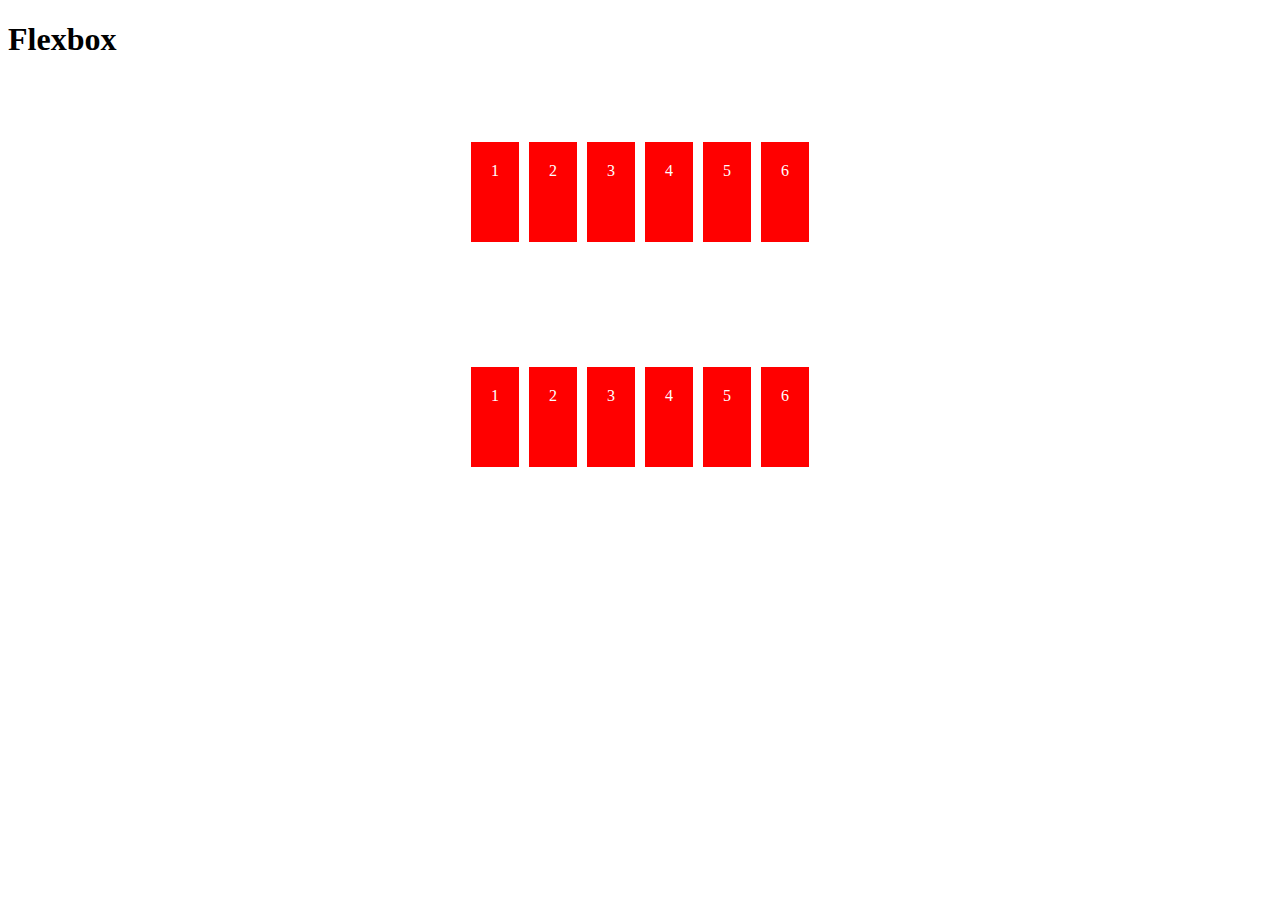
<file: flex/flex_test.html>
<!DOCTYPE html>
<html lang="en">
<head>
    <meta charset="UTF-8">
    <meta name="viewport" content="width=device-width, initial-scale=1.0">
    <title>Flexbox</title>
    <link rel="stylesheet" href="flex.css">
</head>
<body>
    <h1>Flexbox</h1>
    <div class="flex-box">
        <div class="container">
            <div class="item">1</div>
            <div class="item">2</div>
            <div class="item">3</div>
            <div class="item">4</div>
            <div class="item">5</div>
            <div class="item">6</div>
        </div>
        <div class="container">
            <div class="item">1</div>
            <div class="item">2</div>
            <div class="item">3</div>
            <div class="item">4</div>
            <div class="item">5</div>
            <div class="item">6</div>
        </div>
    </div>
</body>
</html>
</file>
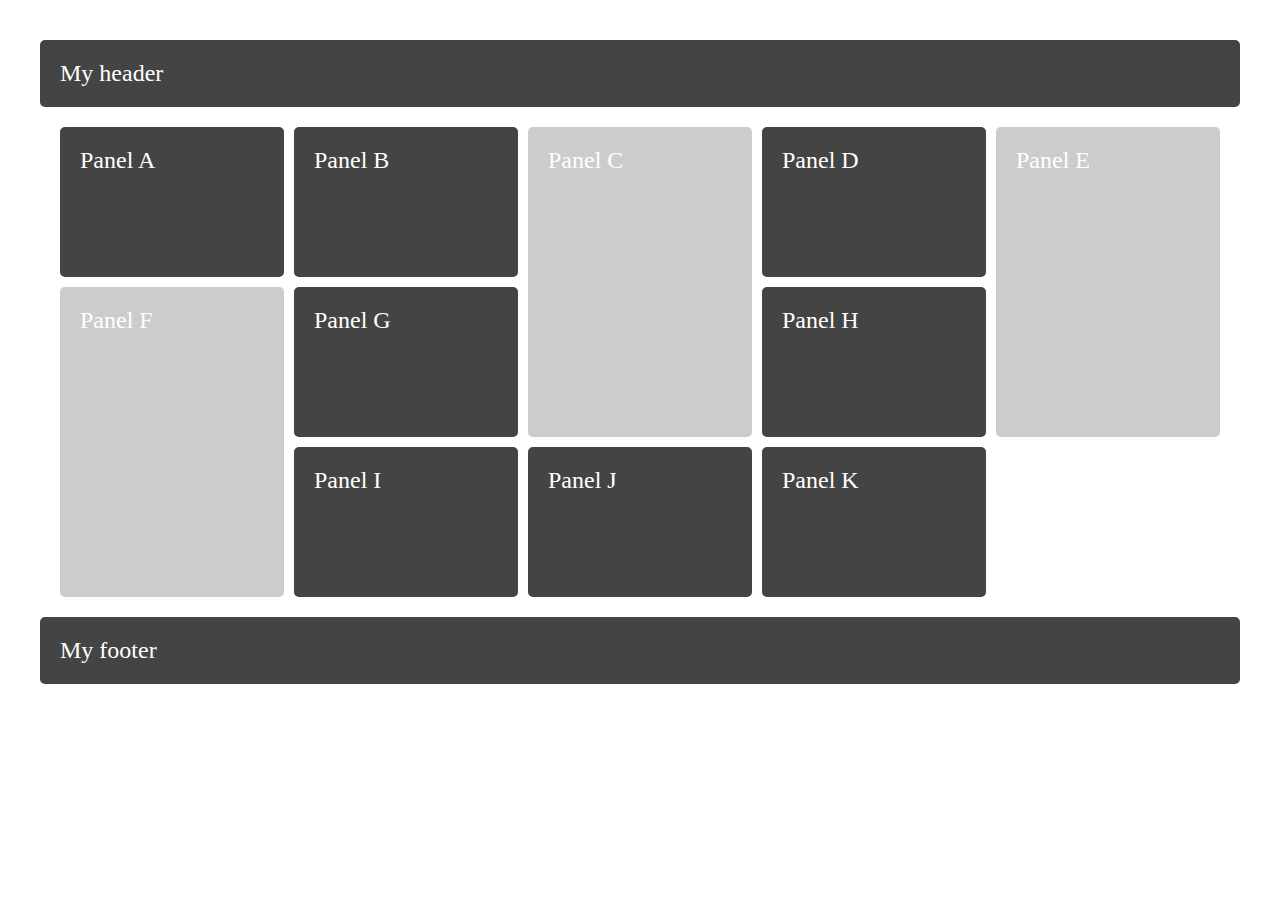
<file: grid/asmanyasfit.html>
<!DOCTYPE html>
<html lang="en">
<head>
    <meta charset="UTF-8">
    <meta name="viewport" content="width=device-width, initial-scale=1.0">
    <link rel="stylesheet" href="asmanyasfit.css">
    <title>Document</title>
</head>
<body>
    <div class="wrapper">
        <header class="header">My header</header>
        <div class="container">
            <div class="panel">Panel A</div>
            <div class="panel">Panel B</div>
            <div class="panel tall">Panel C</div>
            <div class="panel">Panel D</div>
            <div class="panel tall">Panel E</div>
            <div class="panel tall">Panel F</div>
            <div class="panel">Panel G</div>
            <div class="panel wide">Panel H</div>
            <div class="panel wide">Panel I</div>
            <div class="panel">Panel J</div>
            <div class="panel">Panel K</div>    
        </div> 
        <footer class="footer">My footer</footer>
      </div>
</body>
</html>
</file>
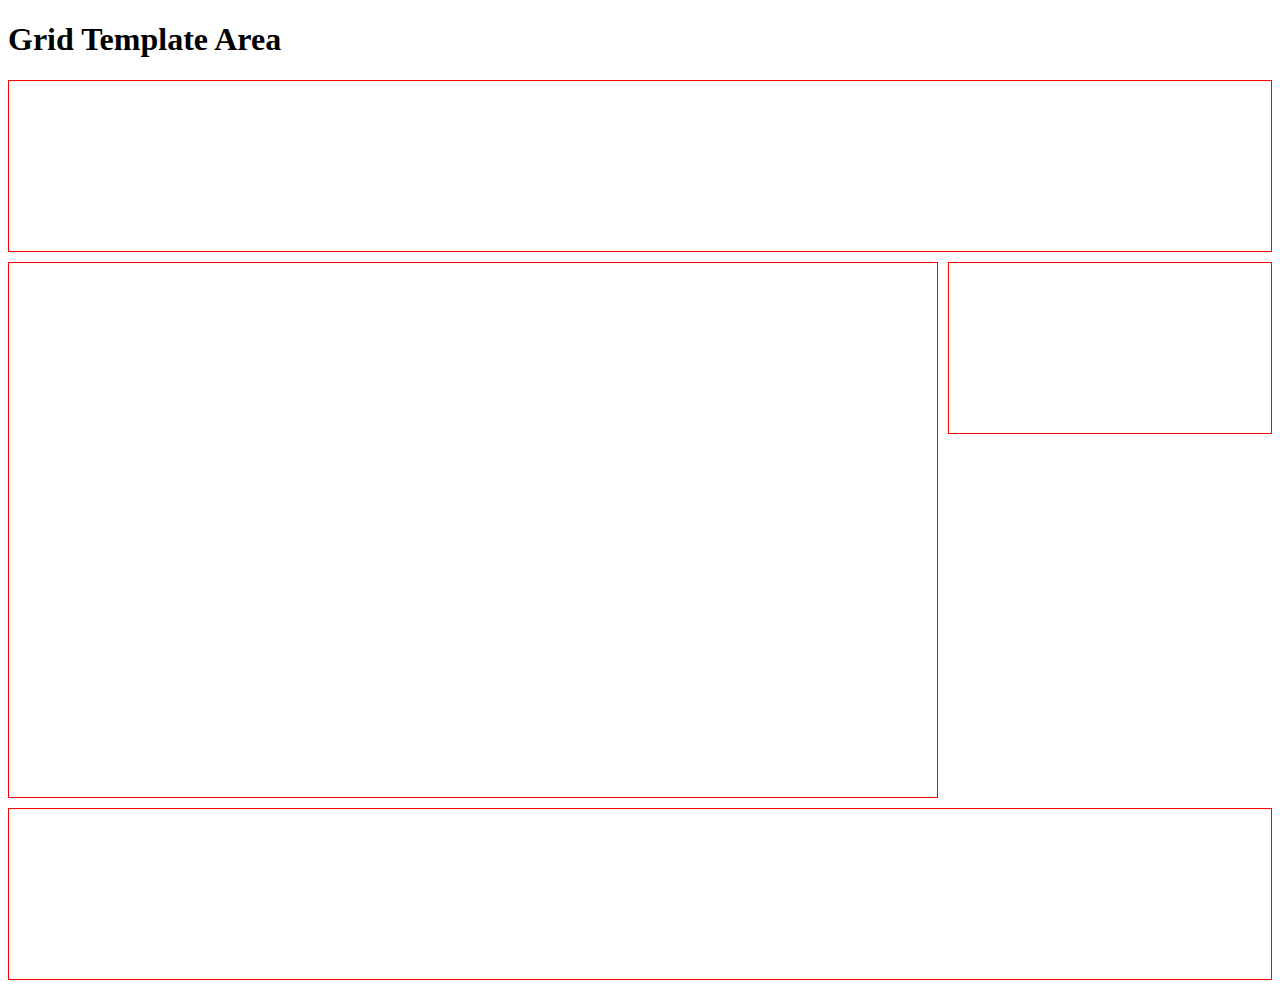
<file: grid/grid_area.html>
<!DOCTYPE html>
<html lang="en">
<head>
    <meta charset="UTF-8">
    <meta name="viewport" content="width=device-width, initial-scale=1.0">
    <title>Grid Area</title>
    <style>
        .container{
            /* width: 1440px; */
            height: 100vh;
            display: grid;
            grid-template-columns: repeat(autofit, minmax(100px,auto));
            /* grid-template-columns: repeat(2,1fr); */
            grid-auto-rows: minmax(100px,auto);
            /* grid-template-rows: repeat(4, auto); */
            /* align-content: stretch; */
            grid-template-areas: 
            "header header header header"
            "main main main aside"
            "main main main ."
            "main main main ."
            "footer footer footer footer";
            gap: 10px;
        }
        header{
            border: 1px solid red;
            padding: 10px;
            grid-area: header;
        }
        main{
            border: 1px solid red;
            padding: 10px;
            grid-area: main;
        }
        aside{
            border: 1px solid red;
            padding: 10px;
            grid-area: aside;
        }
        footer{
            border: 1px solid red;
            padding: 10px;
            grid-area: footer;
        }
    </style>
</head>
<body>
    <h1>Grid Template Area</h1>
    <div class="container">
        <header></header>
        <main></main>
        <aside></aside>
        <footer></footer>
    </div>
</body>
</html>
</file>
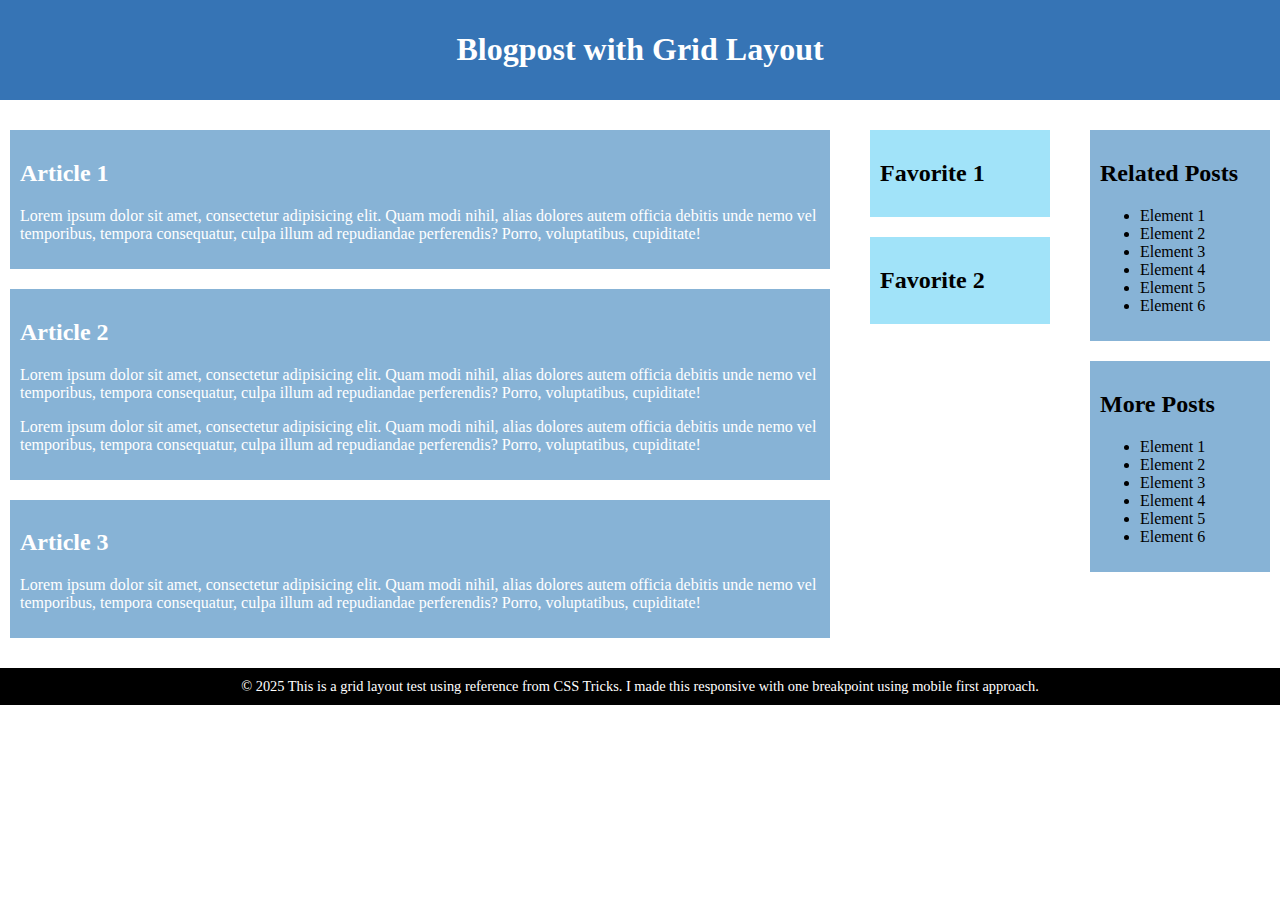
<file: grid/grid_layout.html>
<!DOCTYPE html>
<html lang="en">
<head>
    <meta charset="UTF-8">
    <meta name="viewport" content="width=device-width, initial-scale=1.0">
    <link rel="stylesheet" href="grid-layout.css">
    <title>Grid Layout</title>
</head>
<body>
    <main class="grid">
        <header class="item header">
          <h1>Blogpost with Grid Layout</h1>
        </header>
        <div class="articles">
          <article class="item article">
            <h2>Article 1</h2>
            <p>Lorem ipsum dolor sit amet, consectetur adipisicing elit. Quam modi nihil, alias dolores autem officia debitis unde nemo vel temporibus, tempora consequatur, culpa illum ad repudiandae perferendis? Porro, voluptatibus, cupiditate!</p>
          </article>
      
          <article class="item article">
            <h2>Article 2</h2>
            <p>Lorem ipsum dolor sit amet, consectetur adipisicing elit. Quam modi nihil, alias dolores autem officia debitis unde nemo vel temporibus, tempora consequatur, culpa illum ad repudiandae perferendis? Porro, voluptatibus, cupiditate!</p>
            <p>Lorem ipsum dolor sit amet, consectetur adipisicing elit. Quam modi nihil, alias dolores autem officia debitis unde nemo vel temporibus, tempora consequatur, culpa illum ad repudiandae perferendis? Porro, voluptatibus, cupiditate!</p>
          </article>
      
          <article class="item article">
            <h2>Article 3</h2>
      
            <p>Lorem ipsum dolor sit amet, consectetur adipisicing elit. Quam modi nihil, alias dolores autem officia debitis unde nemo vel temporibus, tempora consequatur, culpa illum ad repudiandae perferendis? Porro, voluptatibus, cupiditate!</p>
          </article>
        </div>
        
        <aside class="posts">
          <div class="item post">
            <h2>Related Posts</h2>
      
            <ul>
              <li>Element 1</li>
              <li>Element 2</li>
              <li>Element 3</li>
              <li>Element 4</li>
              <li>Element 5</li>
              <li>Element 6</li>
            </ul>
          </div>
          
          <div class="item post">
            <h2>More Posts</h2>
            <ul>
              <li>Element 1</li>
              <li>Element 2</li>
              <li>Element 3</li>
              <li>Element 4</li>
              <li>Element 5</li>
              <li>Element 6</li>
            </ul>
          </div>
        </aside>  
        
        <aside class="favorites">
          <div class="item favorite">
            <h2>Favorite 1</h2>
          </div>
      
          <div class="item favorite">
            <h2>Favorite 2</h2>
          </div>
        </aside>
        
        <footer class="item footer">
          &copy; 2025  This is a grid layout test using reference from CSS Tricks. I made this responsive with one breakpoint using mobile first approach.  
        </footer>
      </div>
    </main>
</body>
</html>
</file>
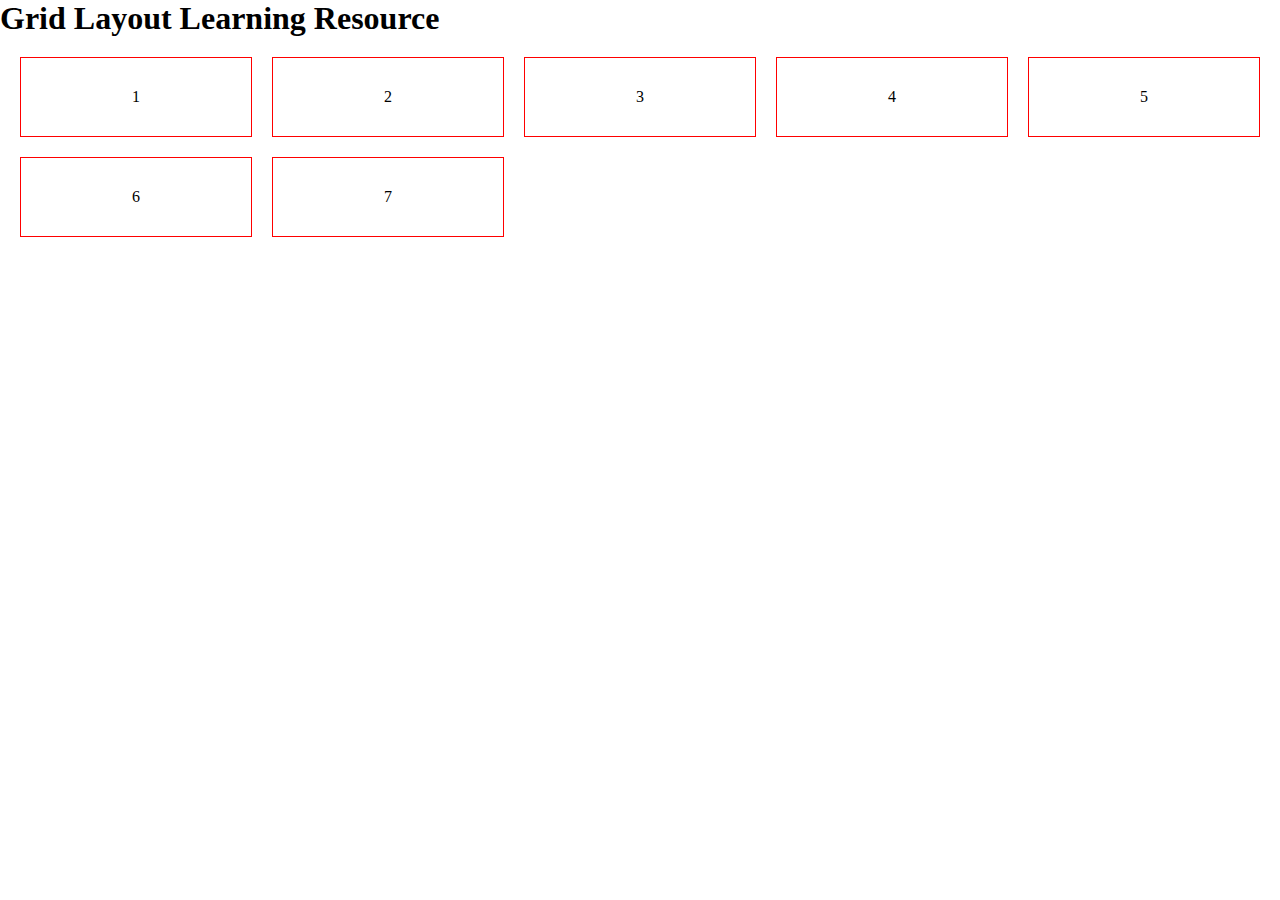
<file: grid/grid_test.html>
<!DOCTYPE html>
<html lang="en">
<head>
    <meta charset="UTF-8">
    <meta name="viewport" content="width=device-width, initial-scale=1.0">
    <title>Grid Learning</title>
    <link rel="stylesheet" href="style.css">
</head>
<body>
    <h1>Grid Layout Learning Resource</h1>
    <div class="container">
        <div class="item">1</div>
        <div class="item">2</div>
        <div class="item">3</div>
        <div class="item">4</div>
        <div class="item">5</div>
        <div class="item">6</div>
        <div class="item">7</div>
    </div>
</body>
</html>
</file>
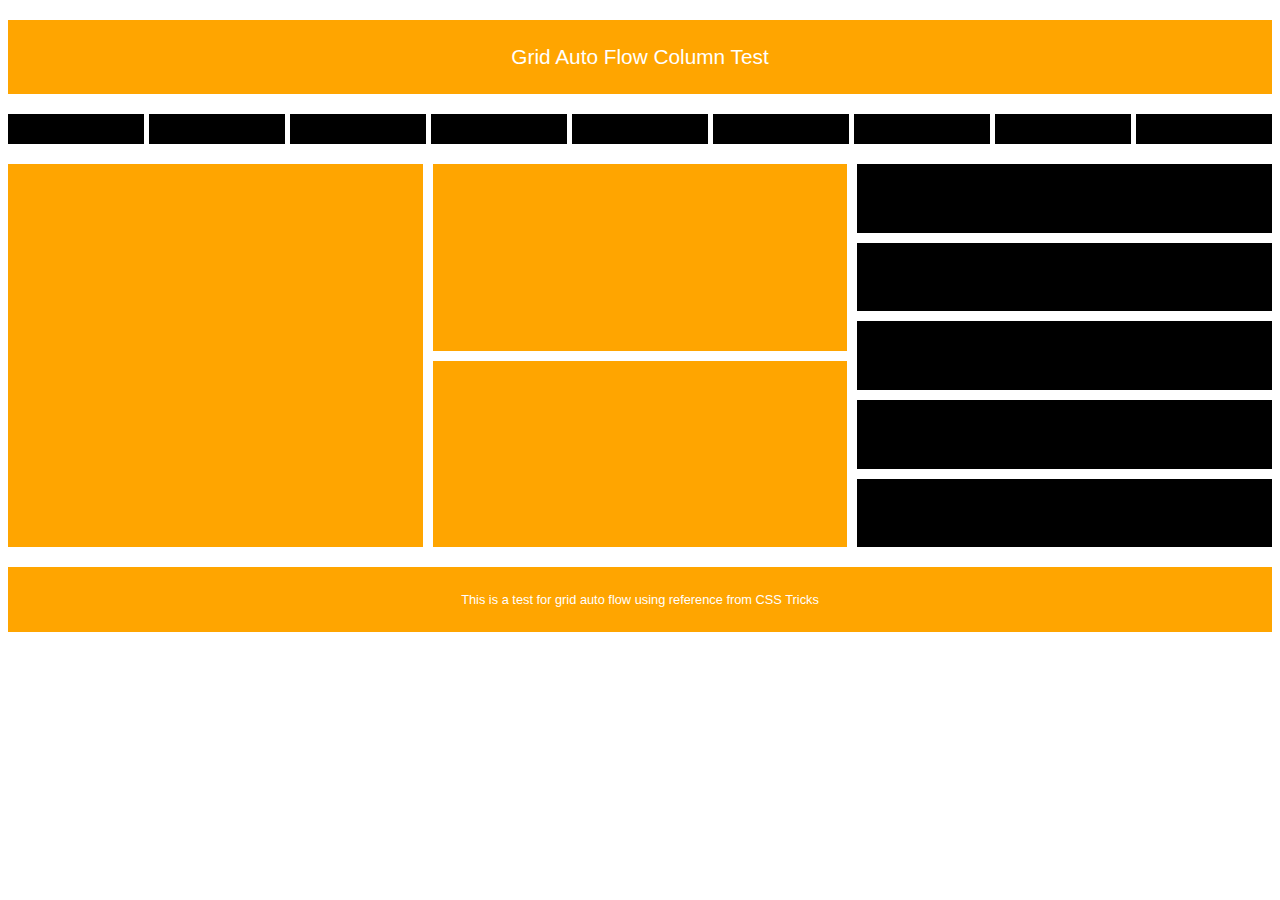
<file: grid/gridautoflow.html>
<!DOCTYPE html>
<html lang="en">
<head>
    <meta charset="UTF-8">
    <meta name="viewport" content="width=device-width, initial-scale=1.0">
    <title>Grid Auto Flow</title>
    <link rel="stylesheet" href="gridautoflow.css">
</head>
<body>
    <header>Grid Auto Flow Column Test</header>

<nav>
  <ul class="container-nav">
    <li></li>
    <li></li>
    <li></li>
    <li></li>
    <li></li>
    <li></li>
    <li></li>
    <li></li>
    <li></li>
  </ul>
</nav>

<div class="container-main">

  <section class="item item-type-a"></section>

  <section class="item item-type-b">

  </section>
  <section class="item item-type-b">

  </section>
  <section class="item container-inner">
    <section class="item-inner"></section>
    <section class="item-inner"></section>
    <section class="item-inner"></section>
    <section class="item-inner"></section>
    <section class="item-inner"></section>
  </section>

</div>

<footer>This is a test for grid auto flow using reference from CSS Tricks</footer>
</body>
</html>
</file>
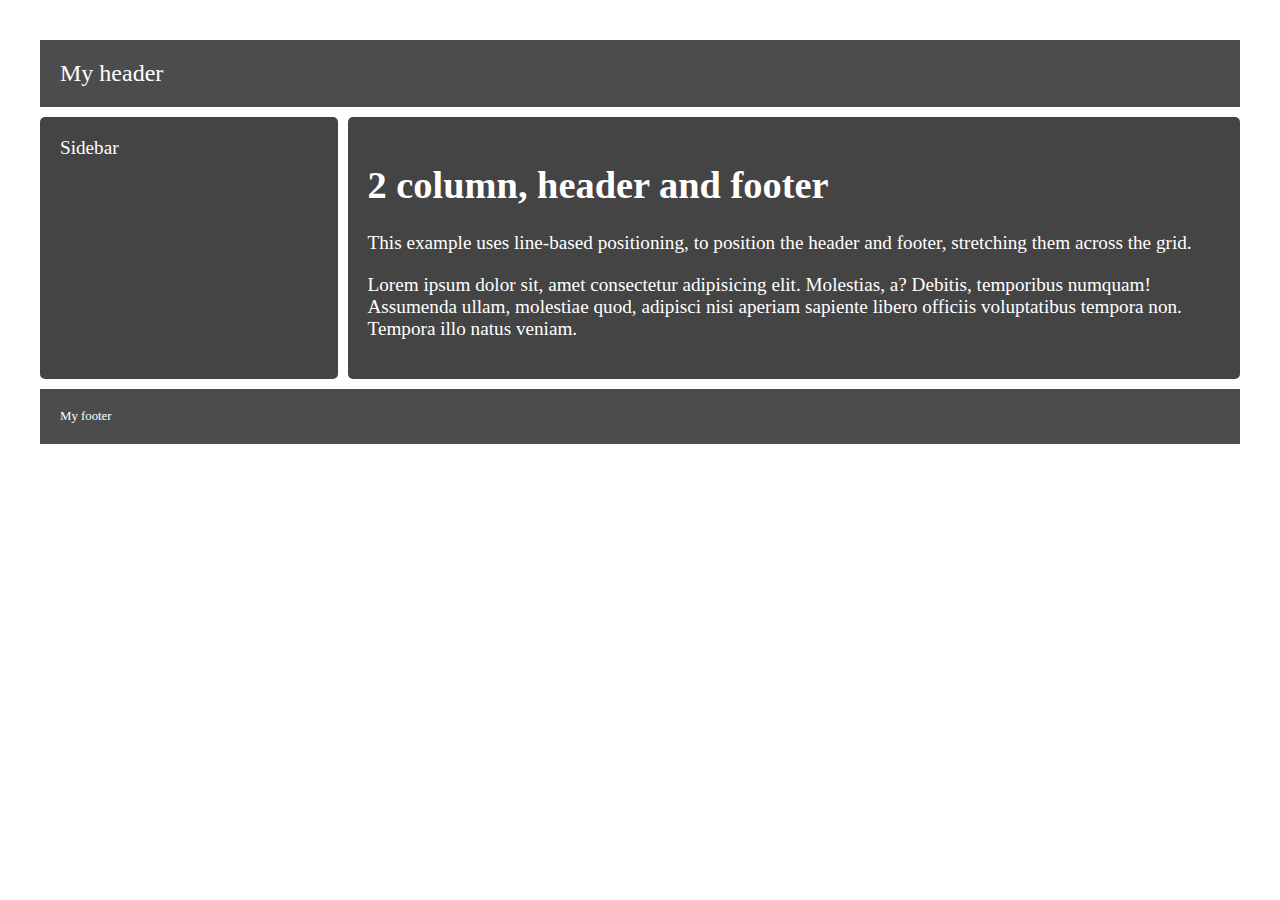
<file: grid/twocolgrid.html>
<!DOCTYPE html>
<html lang="en">
<head>
    <meta charset="UTF-8">
    <meta name="viewport" content="width=device-width, initial-scale=1.0">
    <title>Document</title>
    <link rel="stylesheet" href="twocolgrid.css">
</head>
<body>
    <div class="container">
        <header class="header">My header</header>
        <aside class="sidebar">Sidebar</aside>
        <article class="content">
          <h1>2 column, header and footer</h1>
          <p>This example uses line-based positioning, to position the header and footer, stretching them across the grid.</p>
          <p>Lorem ipsum dolor sit, amet consectetur adipisicing elit. Molestias, a? Debitis, temporibus numquam! Assumenda ullam, molestiae quod, adipisci nisi aperiam sapiente libero officiis voluptatibus tempora non. Tempora illo natus veniam.</p>
        </article>
        <footer class="footer">My footer</footer>
      </div>
</body>
</html>
</file>
<file: boilerplate/style.css>
*, *::before, *after {
  box-sizing: border-box;
}
html {
    scroll-behavior: smooth;
}
body{
    font-family: 'Inter', sans-serif;
    line-height: 1.5;
    -webkit-font-smoothing: antialiased;
    margin: 0;
}
input, button, textarea, select {
    font: inherit;
}
img, picture, video, canvas, svg {
    display: block;
    max-width: 100%;
}
p, h1, h2, h3, h4, h5, h6 {
    overflow-wrap: break-word;
    hyphens: auto;
}
p{
    text-wrap: pretty;
}
h1, h2, h3, h4, h5, h6 {
    text-wrap: balance;
}
.container {
    width: 100%;
    max-width: 1200px;
    margin: 0 auto;
}

/* Footer styling */
footer {
    background-color: #2d3748; /* Equivalent to bg-gray-800 */
    color: #fff;
    box-shadow: 0 -4px 6px -1px rgba(0, 0, 0, 0.1), 0 -2px 4px -1px rgba(0, 0, 0, 0.06); /* Shadow */
    padding: 1.5rem 1rem;
}

.footer-container {
    max-width: 80rem; /* Equivalent to max-w-7xl */
    margin: 0 auto;
    display: flex;
    flex-direction: column;
    align-items: center;
    justify-content: space-between;
}

.copyright {
    text-align: center;
    margin-bottom: 1rem;
}

.copyright p {
    font-size: 0.875rem; /* Equivalent to text-sm */
    color: #a0aec0; /* Equivalent to text-gray-400 */
}

.social-media {
    display: flex;
}

.social-media a {
    color: #a0aec0; /* Equivalent to text-gray-400 */
    margin: 0 0.75rem; /* Spacing between icons */
    transition: color 0.3s ease;
}

.social-media a:hover {
    color: #fff;
}

.social-media svg {
    width: 1.5rem; /* Equivalent to w-6 */
    height: 1.5rem; /* Equivalent to h-6 */
    fill: currentColor;
}

/* Screen reader only class for accessibility */
.sr-only {
    position: absolute;
    width: 1px;
    height: 1px;
    padding: 0;
    margin: -1px;
    overflow: hidden;
    clip: rect(0, 0, 0, 0);
    white-space: nowrap;
    border-width: 0;
}

/* Responsive adjustments for medium screens and up */
@media (min-width: 768px) {
    .footer-container {
        flex-direction: row;
    }
    .copyright {
        text-align: left;
        margin-bottom: 0;
    }
}
</file>
<file: reading-scroll-annimation/style.css>
.container::before {
  content: '';
  position: fixed;
  top: 0;
  left: 0;
  right: 0; /*scale မယ်ဆိုရင် right 0 ထားမှ left to right အပြည့် 
            width ယူဖို့ browser ကနားလည်မယ်။ width 0 -> 100% နဲ့ရေးမယ်ဆို မလိုဘူး။*/
  transform: scaleX(0);
  transform-origin: left; /*transform စဖြစ်စေမဲ့ အမှတ်က center default မို့ left ကနေ စဖြစ်အောင် ဒါထည့်ရမယ်။*/
  height: 6px;
  background: red;
  pointer-events: none;
  animation: progess linear both;
  animation-timeline: scroll(); /*Scroll တိုင်း effect ဝင်ဖို့ ဒါကအရေးကြီးတယ်*/
  z-index: 2;
}
@keyframes progess {
  to {
    transform: scaleX(1);
  }
}
</file>
<file: flex/flex.css>
*,*::before,*::after{
    box-sizing: border-box;
}
body{
    height: 300px;
}
.flex-box{
    height: 150%;
    display: flex;
    flex-wrap: wrap;
    justify-content: space-evenly;
}
/*parent*/
.container{
    display: flex;
    flex-wrap: wrap;
    gap: 10px;
    width: 100%;
    height: 50%;
    justify-content: center;
    align-items: center;
    /* flex: 1; */
}
/*child*/
.item{
    height: 100px;
    padding: 20px;
    background-color: red;
    color: white;
    /* flex: 0 1 20em; */
}
</file>
<file: grid/asmanyasfit.css>
*,
*:before,
*:after {
  box-sizing: border-box;
}

body {
  margin: 40px;
  font-family: 'Open Sans', 'sans-serif';
  background-color: #fff;
  color: #444;
}

h1,
p {
  margin: 0 0 1em 0;
}

/* .wrapper {
  display: grid;
  margin: 0 auto;
  grid-template-columns: repeat(auto-fit, minmax(200px, 1fr));
  gap: 10px;
  grid-auto-rows: minmax(150px, auto);
} */
.wrapper > *{
    background-color: #444;
    color: #fff;
    border-radius: 5px;
    padding: 20px;
    font-size: 150%;
  }
.container{
  background-color: #FFF;
  display: grid;
  grid-template-columns: repeat(auto-fit, minmax(200px, 1fr));
  gap: 10px;
  grid-auto-rows: minmax(150px, auto);
}
.container>div{
    background-color: #444;
    color: #fff;
    border-radius: 5px;
    padding: 20px;
}
.panel.tall{
    grid-row: span 2;
    background-color: #ccc;
}
/* No query grid responsive ရေးမယ်ဆိုရင် col span ထားတာက small screen မှာ responsive error ဖြစ်စေတယ်။ */
/* .wide{
    grid-column: span 2;
} */
</file>
<file: grid/grid-layout.css>
*{
    box-sizing: border-box;
}
body{
    margin: 0;
}
.grid {
    display: grid;
    grid-template-columns: repeat(auto-fit, minmax(400px,1fr));
    gap: 10px;
  }
  
  .footer {
    /* grid-area: footer; */
    text-align: center;
    font-size: .9em;
    color: white;
    padding: 10px;
    background-color: #000;
  }
  
  .header {
    background-color: #3674B5;
    /* grid-area: header; */
    color: white;
    padding: 10px;
    text-align: center;
  }
  
  .articles, .favorites, .posts {
    padding: 10px;
    /* grid-area: articles; */
  }
  .articles article{
    background-color: #87B3D6;
    color: white;
    padding: 10px;
  }
  
  .article:not(:last-child) {
    margin-bottom: 20px;
  }
  .post {
    background-color: #87B3D6;
    margin-bottom: 20px;
    padding: 10px;
  }
  .favorite {
    padding: 10px;
    background-color: #A1E3F9;
    margin-bottom: 20px;
  }
@media screen and (min-width: 769px) {
    .grid{
        grid-template-columns: 1fr 200px 200px;
        grid-template-areas: 
      "header header header"
      "articles favorites posts"
      "footer footer footer";
      gap: 20px;
    }
    .posts {
        grid-area: posts;
      }
      
      .favorites {
        grid-area: favorites;
      }
      .footer {
        grid-area: footer;
      }
      
      .header {
        grid-area: header;
      }
      
      .articles {
        grid-area: articles;
      }
}
</file>
<file: grid/style.css>
*,
*::before,
*::after{
    margin: 0;
    padding: 0;
    box-sizing: border-box;
}
body{
    /* height: 100vh; */
}
.container{
    padding: 20px;
    /* border: 2px solid black; */
    /* height: 100%; */
    display: grid;
    grid-template-columns: repeat(auto-fit, minmax(200px, 1fr));
    /* grid-template-columns: 1fr 2fr 1fr; */
    /* grid-template-rows: repeat(5, 130px); */
    /* grid-auto-rows: minmax(130px, auto); */
    gap: 20px;
    /* justify-content: center; */
    align-content: center;
    /* align-items: center;
    justify-items: center; */
}
.item{
    border: 1px solid red;
    padding: 30px;
    display: grid;
    justify-content: center;
    align-items: center;
    /* text-align: center; */
    /* justify-self: center;
    align-self: center; */
}
/* .item:first-child{
    grid-column: 1/4;
    grid-row: 1;
}
.item:last-child{
    grid-column: 1/4;
}
.item:nth-child(2){
    border: 1px solid black;
    grid-row: 2/4;
}
.item:nth-child(6){
    border: 1px solid black;
    grid-column: 2/4;
    grid-row: 2/4;
}
.item:nth-child(3),.item:nth-child(4),.item:nth-child(5){
    border: 1px solid green;
    /* grid-column: 1/3; */
    /* visibility: hidden; */
} */
/* @media screen and (max-width: 600px) {
    .item:nth-child(2){
        border: 1px solid black;
        grid-column: 1/4;
        grid-row: 2;
    }
    .item:nth-child(6){
        border: 1px solid black;
        grid-column: 1/4;
        grid-row: 3;
    }
    .item:nth-child(3),.item:nth-child(4),.item:nth-child(5){
        grid-column: 1/4;
    }
} */
</file>
<file: grid/gridautoflow.css>
body {
    font-family: Arial, sans-serif;
  }
  
  header,
  footer {
    padding: 25px 0;
    text-align: center;
    font-size: 1.3rem;
    color: white;
    background-color: orange;
  }
  
  header,
  footer,
  nav {
    margin: 20px 0;
  }
  
  footer {
    font-size: 0.8rem;
  }
  
  section {
    padding: 10px;
  }
  
  nav li {
    background-color: black;
    padding: 15px;
  }
  
  nav ul {
    list-style-type: none;
    padding: 0;
    margin: 0;
  }
  
  .item {
    padding: 0;
    background-color: white;
  }
  
  .item-type-a {
    padding-top: 45%;
    background-color: orange;
  }
  
  .item-type-b {
    padding-top: 45%;
    background-color: orange;
  }
  
  .item-inner {
    padding: 25px 0;
    background-color: black;
  }

  .container-nav{
    display: grid;
    gap: 5px;
    /* grid-template-columns: repeat(auto-fit,minmax(300px, auto)); */
  }

  .container-main{
    display: grid;
    gap: 10px;
    grid-template-columns: repeat(6, 1fr);
  }
  .item{
    grid-column: span 6;
  }
  .container-inner{
    display: grid;
    gap: 10px;
    grid-template-columns: repeat(3, 1fr);
  }
  .item-inner{
    grid-column: span 3;
  }
  
  @media screen and (min-width: 600px) {
    .container-nav{
        grid-auto-flow: column;
    }
    .item-type-b{
        grid-column: span 3;
    }
    .item-inner{
        grid-column: span 1;
    }
  }

  @media screen and (min-width: 900px) {
    .container-main{
        grid-auto-flow: column;
    }
    .item{
        grid-column: span 2;
        grid-row: span 2;
    }
    .item-type-b {
        grid-row: span 1;
      }
    .item-inner { 
        grid-column: span 3;
    }
  }

  @media screen and (min-width: 1450px) {

    .item-inner { 
        grid-column: span 1;
    }
    .item-inner:nth-child(2){
      grid-column: span 2;
    }
    .item-inner:nth-child(3){
      grid-row: span 2;
    }
    .item-inner:last-child{
      grid-column: 3/-1;
      grid-row: 3/4;
    }
  }
</file>
<file: grid/twocolgrid.css>
*,*::before,*::after{
    box-sizing: border-box;
}
body{
    margin: 40px;
    padding: 0;
}
header{
    font-size: 1.5rem;
    padding: 20px;
    background: rgba(0,0,0,.7);
    color: white;
}
footer{
    padding: 20px;
    background: rgba(0,0,0,.7);
    color: white;
    font-size: 0.8rem;
}
.container{
    display: grid;
    grid-template-columns: 1fr 3fr;
    /* grid-template-columns: repeat(auto-fit, minmax(300px,auto)); */
    gap: 10px;
}
header, footer{
    grid-column: 1/-1;
}
.sidebar, .content{
  background-color: #444;
  color: #fff;
  border-radius: 5px;
  padding: 20px;
  font-size: 120%;
  /* height: 70vh; */
}
@media screen and (max-width: 768px) {
    .content, .sidebar{
        grid-column: 1/-1;
    }
}
</file>
<file: pop-up on scroll/style.css>
/* CSS Reset*/
*, *::before, *::after {
  box-sizing: border-box;
}
html {
    scroll-behavior: smooth;
}
body{
    margin: 0;
    line-height: 1.5;
    font-family: 'Inter', sans-serif;
    -webkit-font-smoothing: antialiased;
    background: #2a449b;
    background: linear-gradient(90deg, rgba(42, 68, 155, 1) 18%, rgba(87, 199, 133, 1) 66%, rgba(237, 152, 83, 0.92) 100%);
}
input, button, textarea, select {
    font: inherit;
}
img, picture, video, canvas, svg {
    display: block;
    max-width: 100%;
}
p, h1, h2, h3, h4, h5, h6 {
    overflow-wrap: break-word;
    hyphens: auto;
}
p{
    text-wrap: pretty;
}
h1, h2, h3, h4, h5, h6 {
    text-wrap: balance;
}
header{
    text-align: center;
    width: 90%;
    margin: 0 auto;
    max-width: 1180px;
}
.container {
    width: 90%;
    max-width: 1200px;
    margin: 0 auto;
}
/*CSS for Pop-up on Scroll*/

ul{
    list-style: none;
    padding: 0;
    margin: 0;
}
ul li {
    margin: 10px 0;
    padding: 20px;
    background-color: #f0f0f0;
    border-radius: 5px;
    text-align: center;
}
.item{
    opacity: 0;
    transform: translateY(20px);
    transition: opacity 0.5s ease, transform 0.5s ease;
}
.visible{
    opacity: 1;
    transform: translateY(0);
}

/* Footer styling */
footer {
    background-color: #2d3748; /* Equivalent to bg-gray-800 */
    color: #fff;
    box-shadow: 0 -4px 6px -1px rgba(0, 0, 0, 0.1), 0 -2px 4px -1px rgba(0, 0, 0, 0.06); /* Shadow */
    padding: 1.5rem 1rem;
}

.footer-container {
    margin: 0 auto;
    display: flex;
    flex-direction: column;
    align-items: center;
    justify-content: space-between;
}

.copyright {
    text-align: center;
    margin-bottom: 1rem;
}

.copyright p {
    font-size: 0.875rem; /* Equivalent to text-sm */
    color: #a0aec0; /* Equivalent to text-gray-400 */
}

.social-media {
    display: flex;
}

.social-media a {
    color: #a0aec0; /* Equivalent to text-gray-400 */
    margin: 0 0.75rem; /* Spacing between icons */
    transition: color 0.3s ease;
}

.social-media a:hover {
    color: #fff;
}

.social-media svg {
    width: 1.5rem; /* Equivalent to w-6 */
    height: 1.5rem; /* Equivalent to h-6 */
    fill: currentColor;
}

/* Screen reader only class for accessibility */
.sr-only {
    position: absolute;
    width: 1px;
    height: 1px;
    padding: 0;
    margin: -1px;
    overflow: hidden;
    clip: rect(0, 0, 0, 0);
    white-space: nowrap;
    border-width: 0;
}

/* Responsive adjustments for medium screens and up */
@media (min-width: 768px) {
    .container {
        width: 40%;
    }
    .footer-container {
        flex-direction: row;
    }
    .copyright {
        text-align: left;
        margin-bottom: 0;
    }
}
</file>
